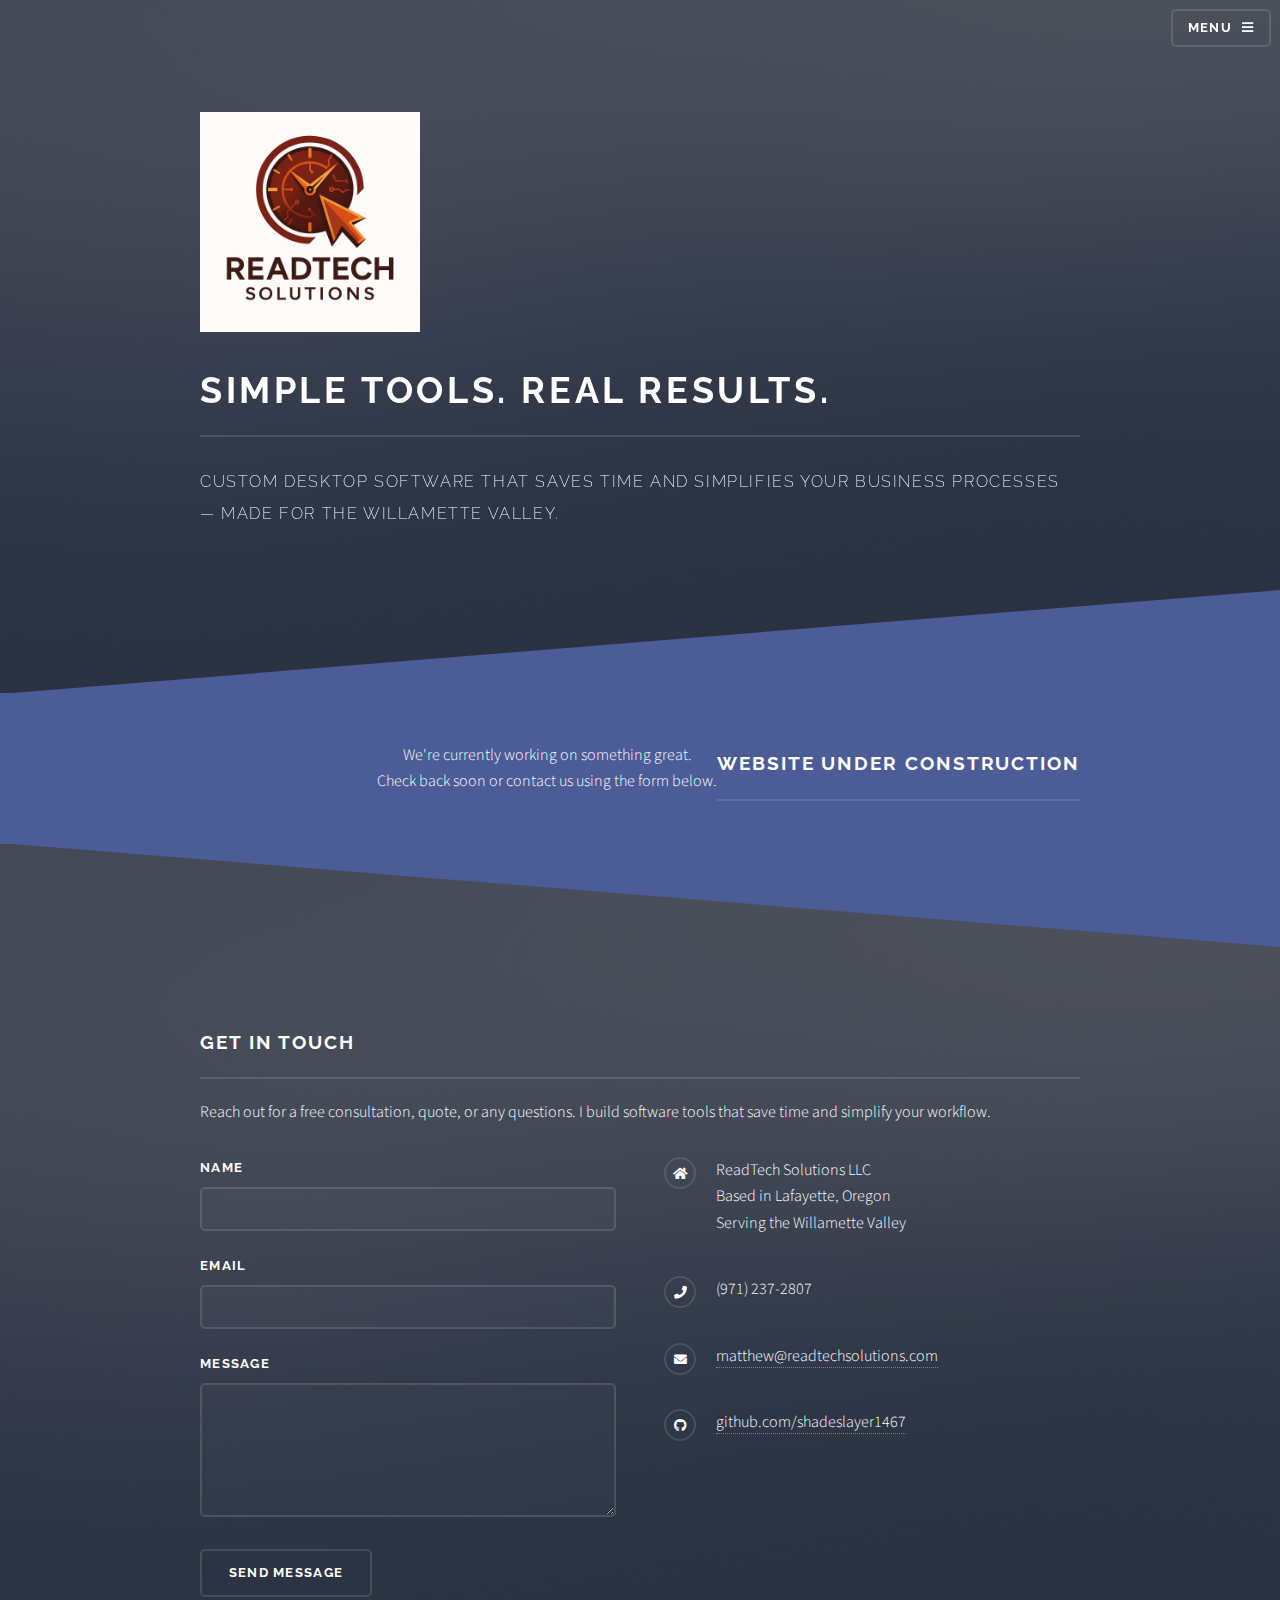
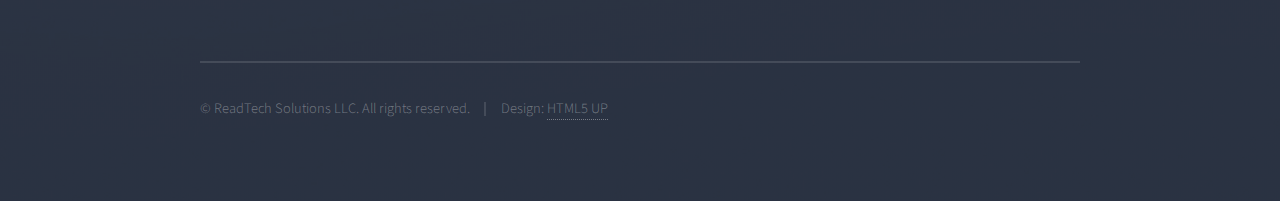
<file: index.html>
<!DOCTYPE HTML>
<!--
	Solid State by HTML5 UP
	html5up.net | @ajlkn
	Free for personal and commercial use under the CCA 3.0 license (html5up.net/license)
-->
<html>
	<head>
		<title>ReadTech Solutions</title>
		<meta charset="utf-8" />
		<meta name="viewport" content="width=device-width, initial-scale=1">
		<meta name="description" content="Custom desktop software for local businesses in the Willamette Valley. We build simple tools that save you time." />
		<link rel="stylesheet" href="assets/css/main.css" />
		<noscript><link rel="stylesheet" href="assets/css/noscript.css" /></noscript>
	</head>
	<body class="is-preload">

		<!-- Page Wrapper -->
			<div id="page-wrapper">

				<!-- Header -->
					<header id="header" class="alt">
						<h1><a href="index.html">ReadTech Solutions</a></h1>
						<nav>
							<a href="#menu">Menu</a>
						</nav>
					</header>

				<!-- Menu -->
					<nav id="menu">
						<div class="inner">
							<h2>Menu</h2>
							<ul class="links">
								<li><a href="index.html">Home</a></li>
								<li><a href="invoice.html">Invoice & Services</a></li>
<!--							<li><a href="generic.html">Generic</a></li>
								<li><a href="elements.html">Elements</a></li>-->
							</ul>
							<a href="#" class="close">Close</a>
						</div>
					</nav>

				<!-- Banner -->
					<section id="banner">
						<div class="inner">
							<div class="logo">
								<img src="images/logo.png" alt="ReadTech Solutions logo" style="max-width: 220px; width: 100%; height: auto;" />
							</div>
							<h2>Simple Tools. Real Results.</h2>
							<p>Custom desktop software that saves time and simplifies your business processes — made for the Willamette Valley.</p>
						</div>
					</section>

				<!-- Wrapper -->
				<section id="wrapper">
					<section class="wrapper spotlight style1">
						<div class="inner" style="text-align: center;">
							<h2 class="major">Website Under Construction</h2>
							<p>We're currently working on something great.<br />
							Check back soon or contact us using the form below.</p>
						</div>
					</section>
				</section>

				<!-- Footer -->
					<section id="footer">
						<div class="inner">
							<h2 class="major">Get in touch</h2>
							<p>Reach out for a free consultation, quote, or any questions. I build software tools that save time and simplify your workflow.</p>
							<form method="POST" action="https://formspree.io/f/xovwjoeg">
								<div class="fields">
								  <div class="field">
									<label for="name">Name</label>
									<input type="text" name="name" id="name" required />
								  </div>
								  <div class="field">
									<label for="email">Email</label>
									<input type="email" name="email" id="email" required />
								  </div>
								  <div class="field">
									<label for="message">Message</label>
									<textarea name="message" id="message" rows="4" required></textarea>
								  </div>
								</div>
								<ul class="actions">
								  <li><input type="submit" value="Send Message" /></li>
								</ul>
							  </form>
							  
							<ul class="contact">
								<li class="icon solid fa-home">
									ReadTech Solutions LLC<br />
									Based in Lafayette, Oregon<br />
									Serving the Willamette Valley
								  </li>
								  <li class="icon solid fa-phone">(971) 237-2807</li>
								  <li class="icon solid fa-envelope"><a href="mailto:matthew@readtechsolutions.com">matthew@readtechsolutions.com</a></li>
								  <li class="icon brands fa-github"><a href="https://github.com/shadeslayer1467">github.com/shadeslayer1467</a></li>
<!-- DONT HAVE YET				<li class="icon brands fa-twitter"><a href="#">twitter.com/untitled-tld</a></li>
								<li class="icon brands fa-facebook-f"><a href="#">facebook.com/untitled-tld</a></li>
								<li class="icon brands fa-instagram"><a href="#">instagram.com/untitled-tld</a></li> -->
							</ul>
							<ul class="copyright">
								<li>&copy; ReadTech Solutions LLC. All rights reserved.</li><li>Design: <a href="http://html5up.net">HTML5 UP</a></li>
							</ul>
						</div>
					</section>

			</div>

		<!-- Scripts -->
			<script src="assets/js/jquery.min.js"></script>
			<script src="assets/js/jquery.scrollex.min.js"></script>
			<script src="assets/js/browser.min.js"></script>
			<script src="assets/js/breakpoints.min.js"></script>
			<script src="assets/js/util.js"></script>
			<script src="assets/js/main.js"></script>

	</body>
</html>
</file>
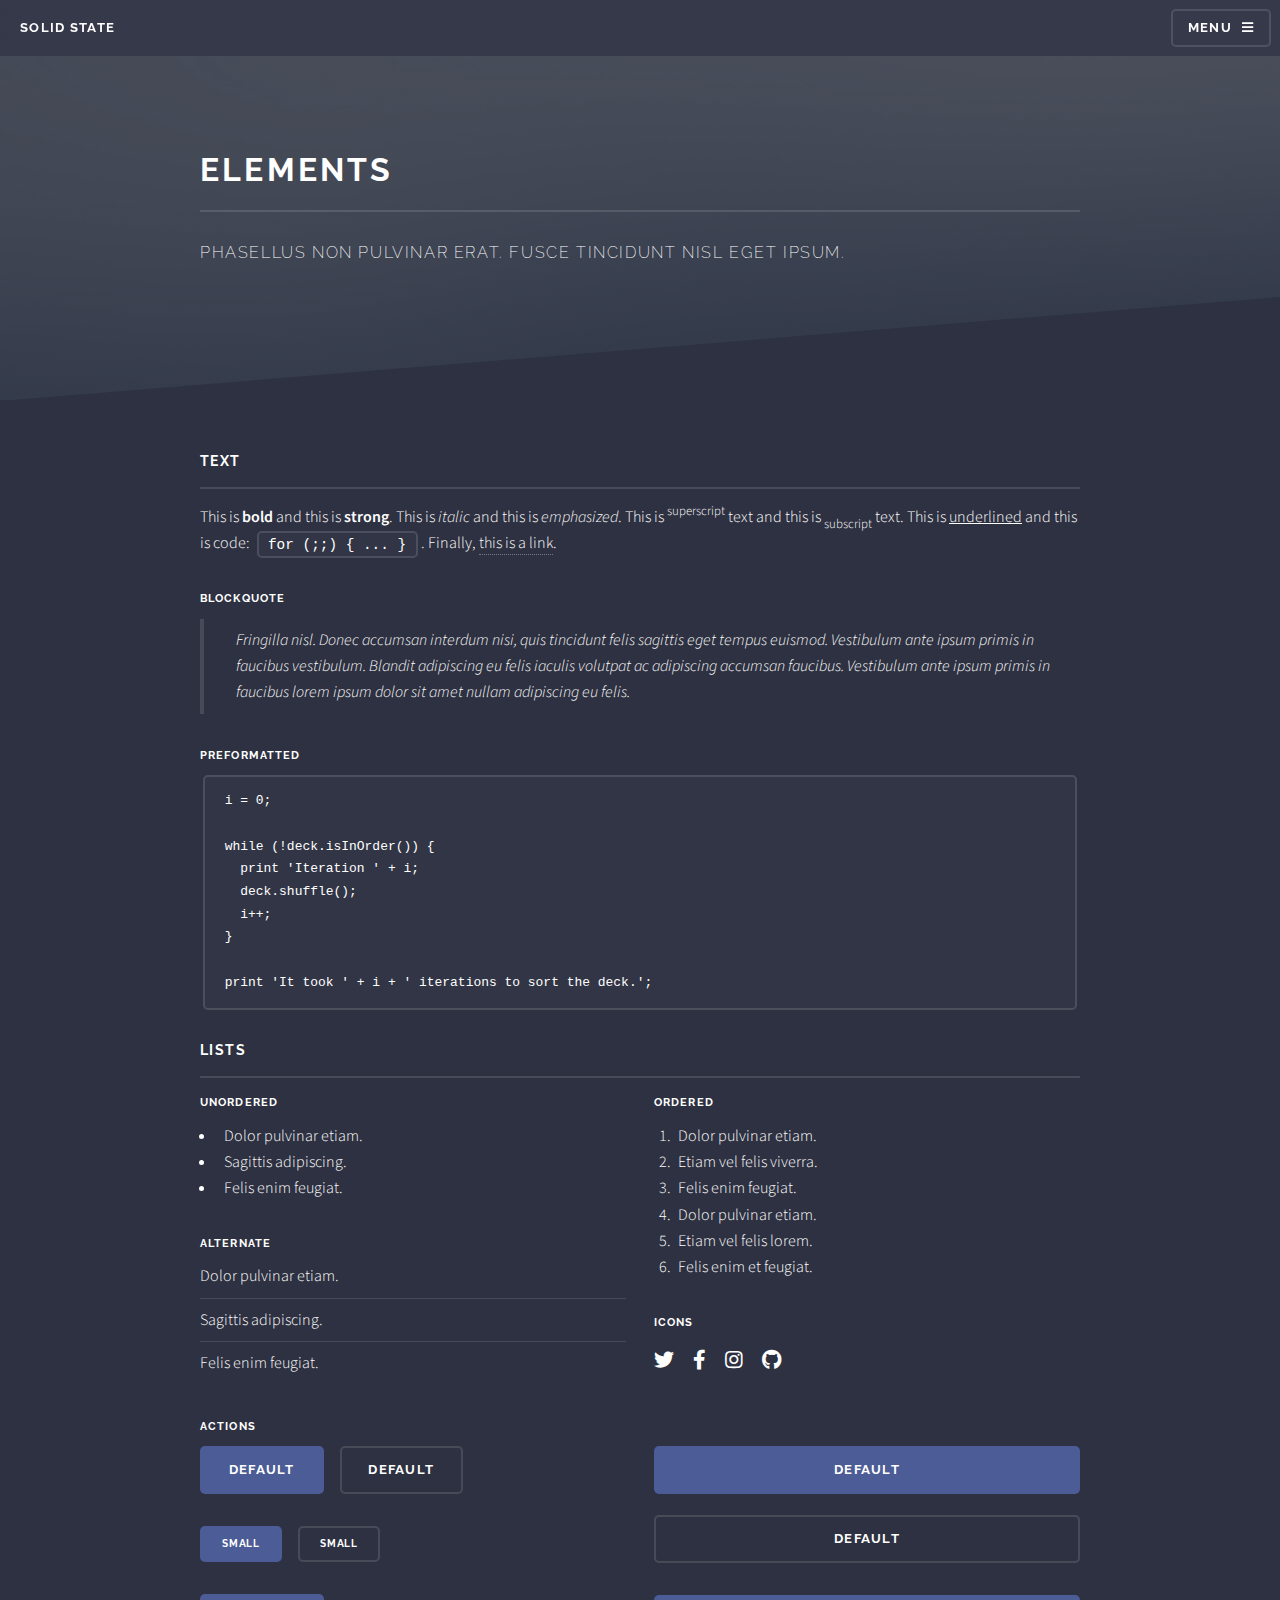
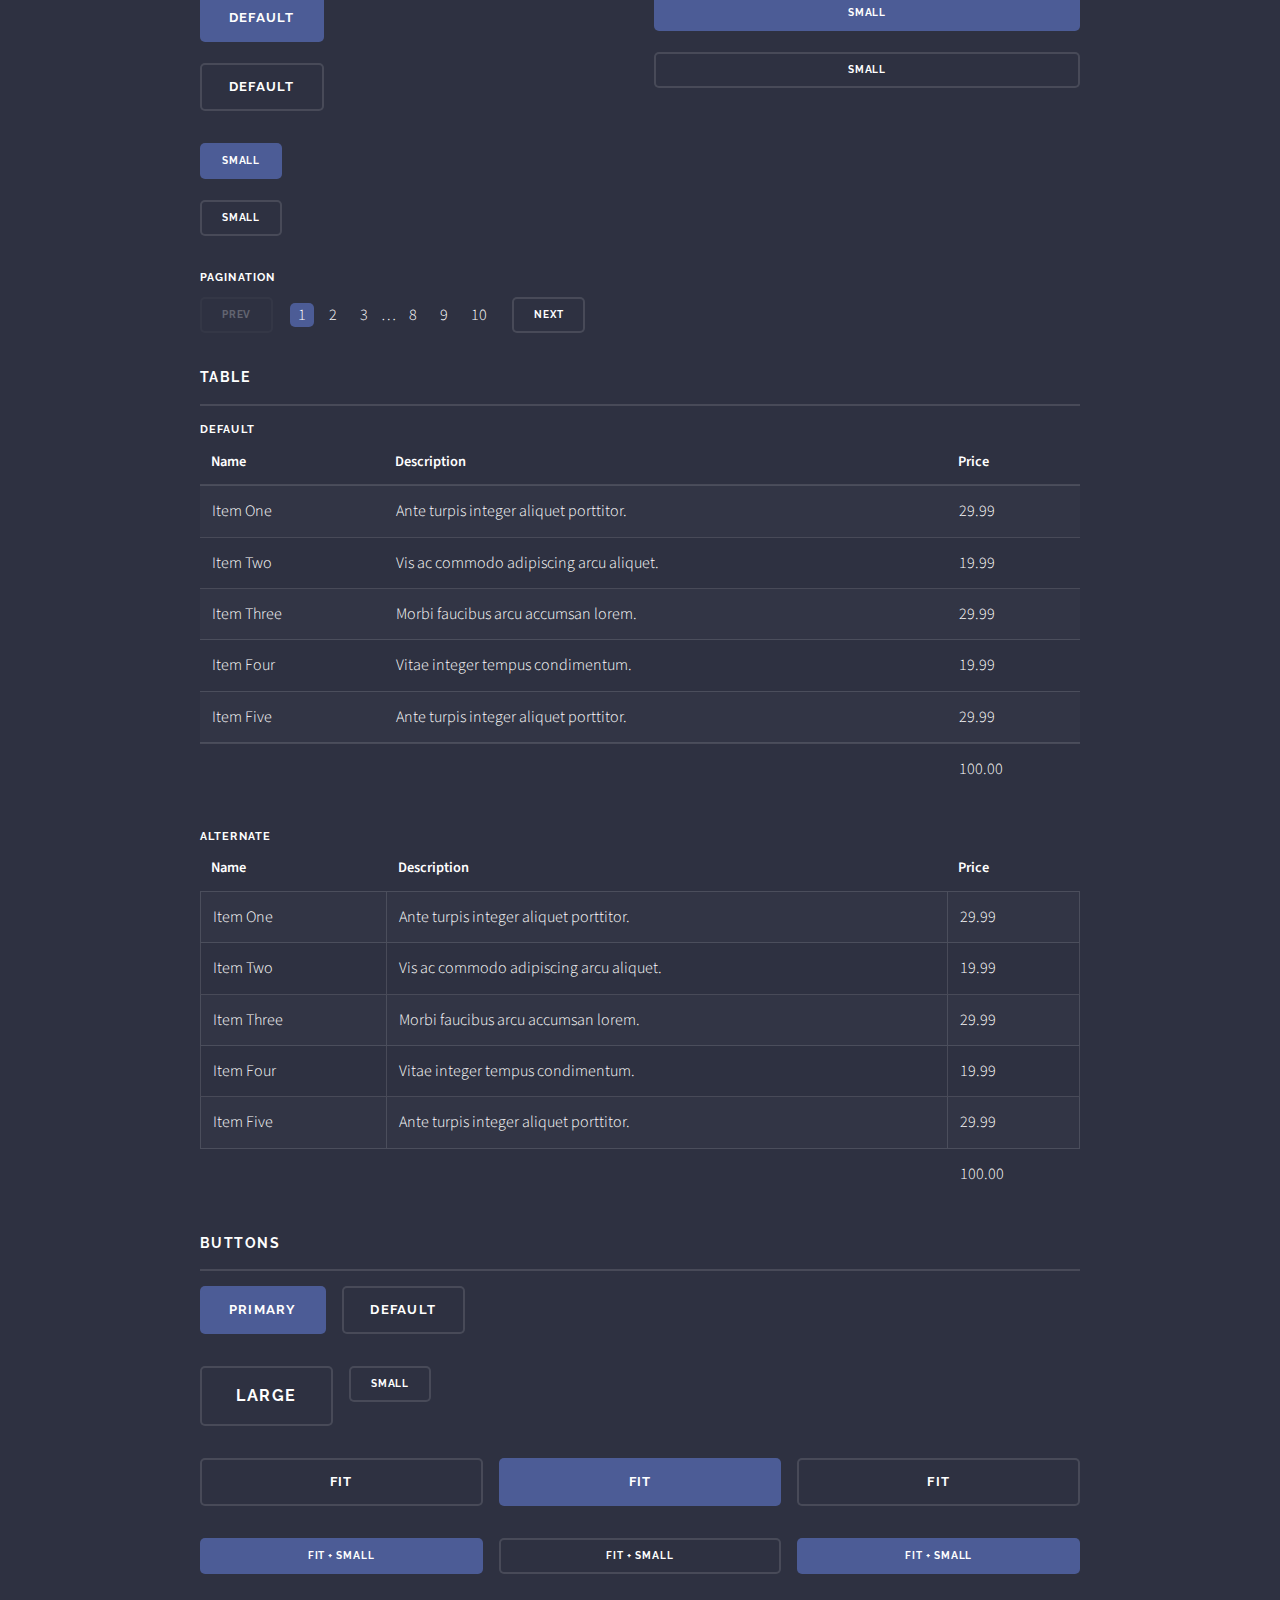
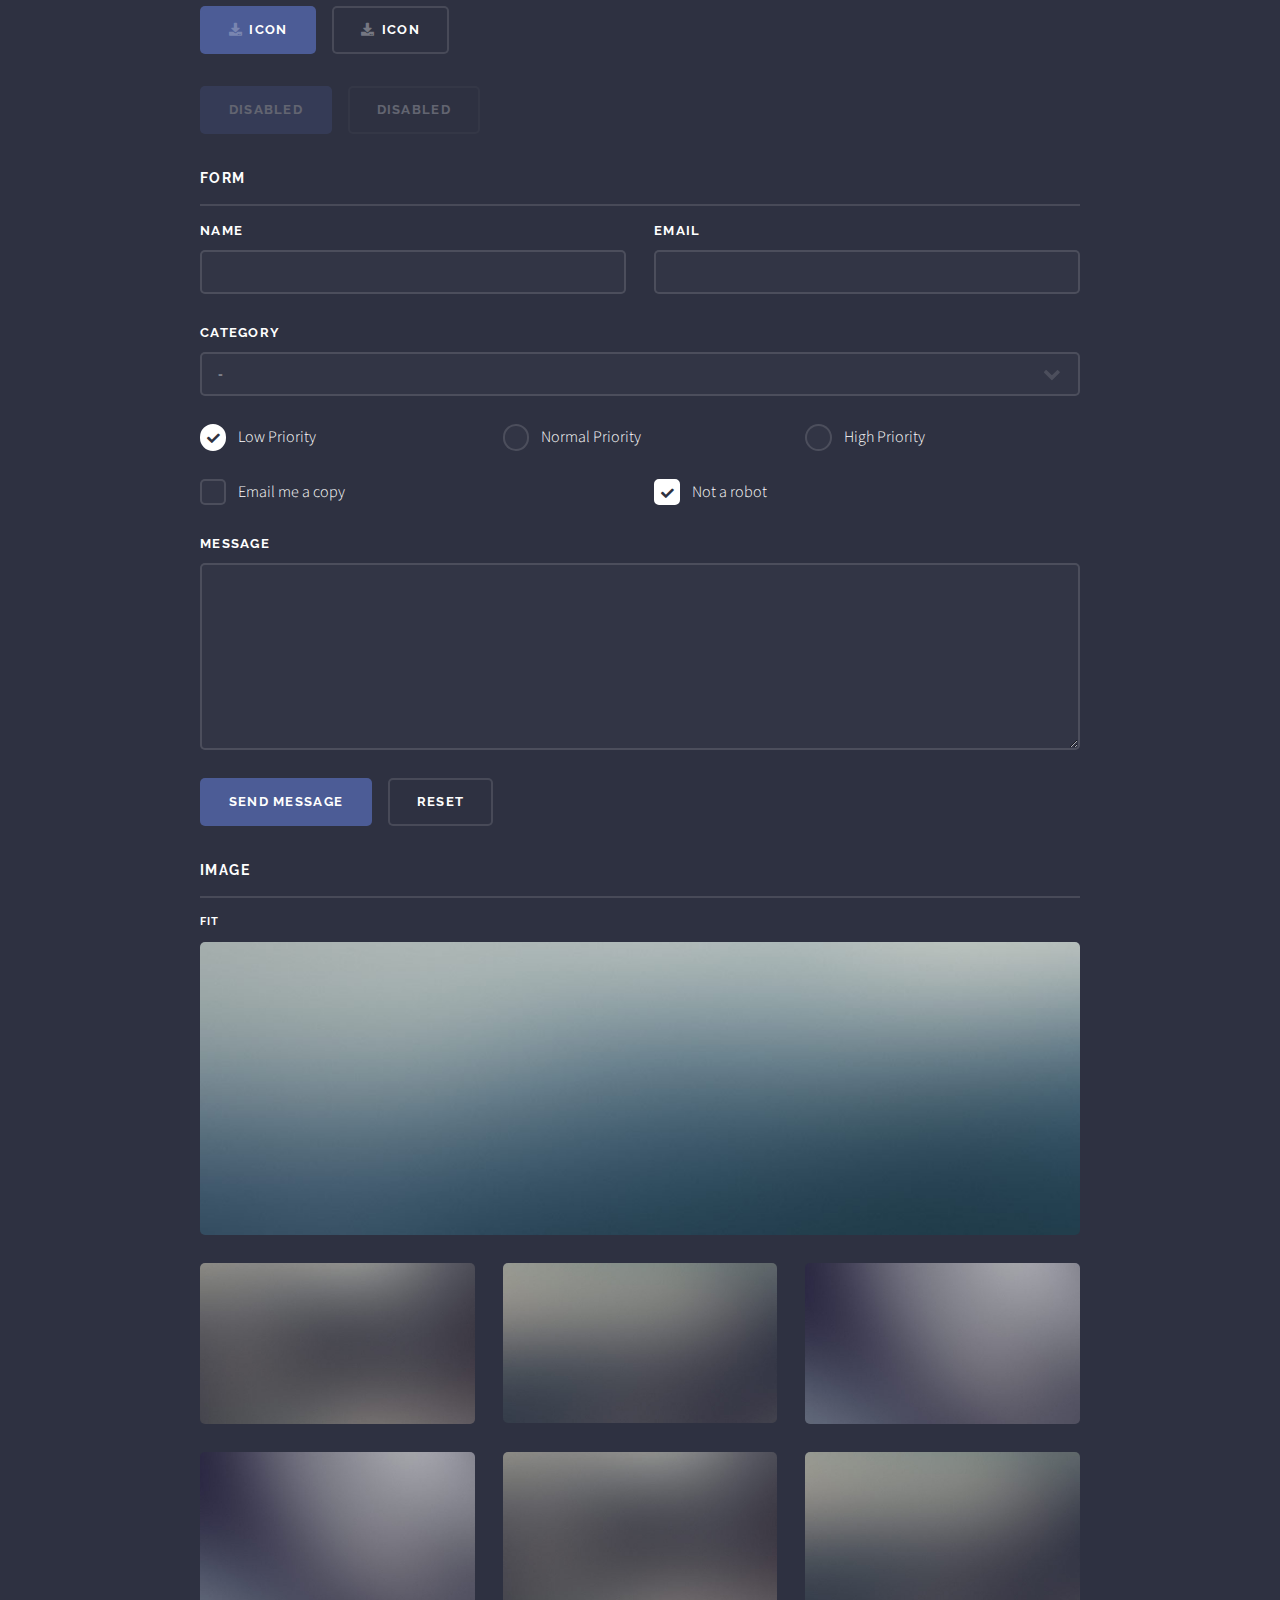
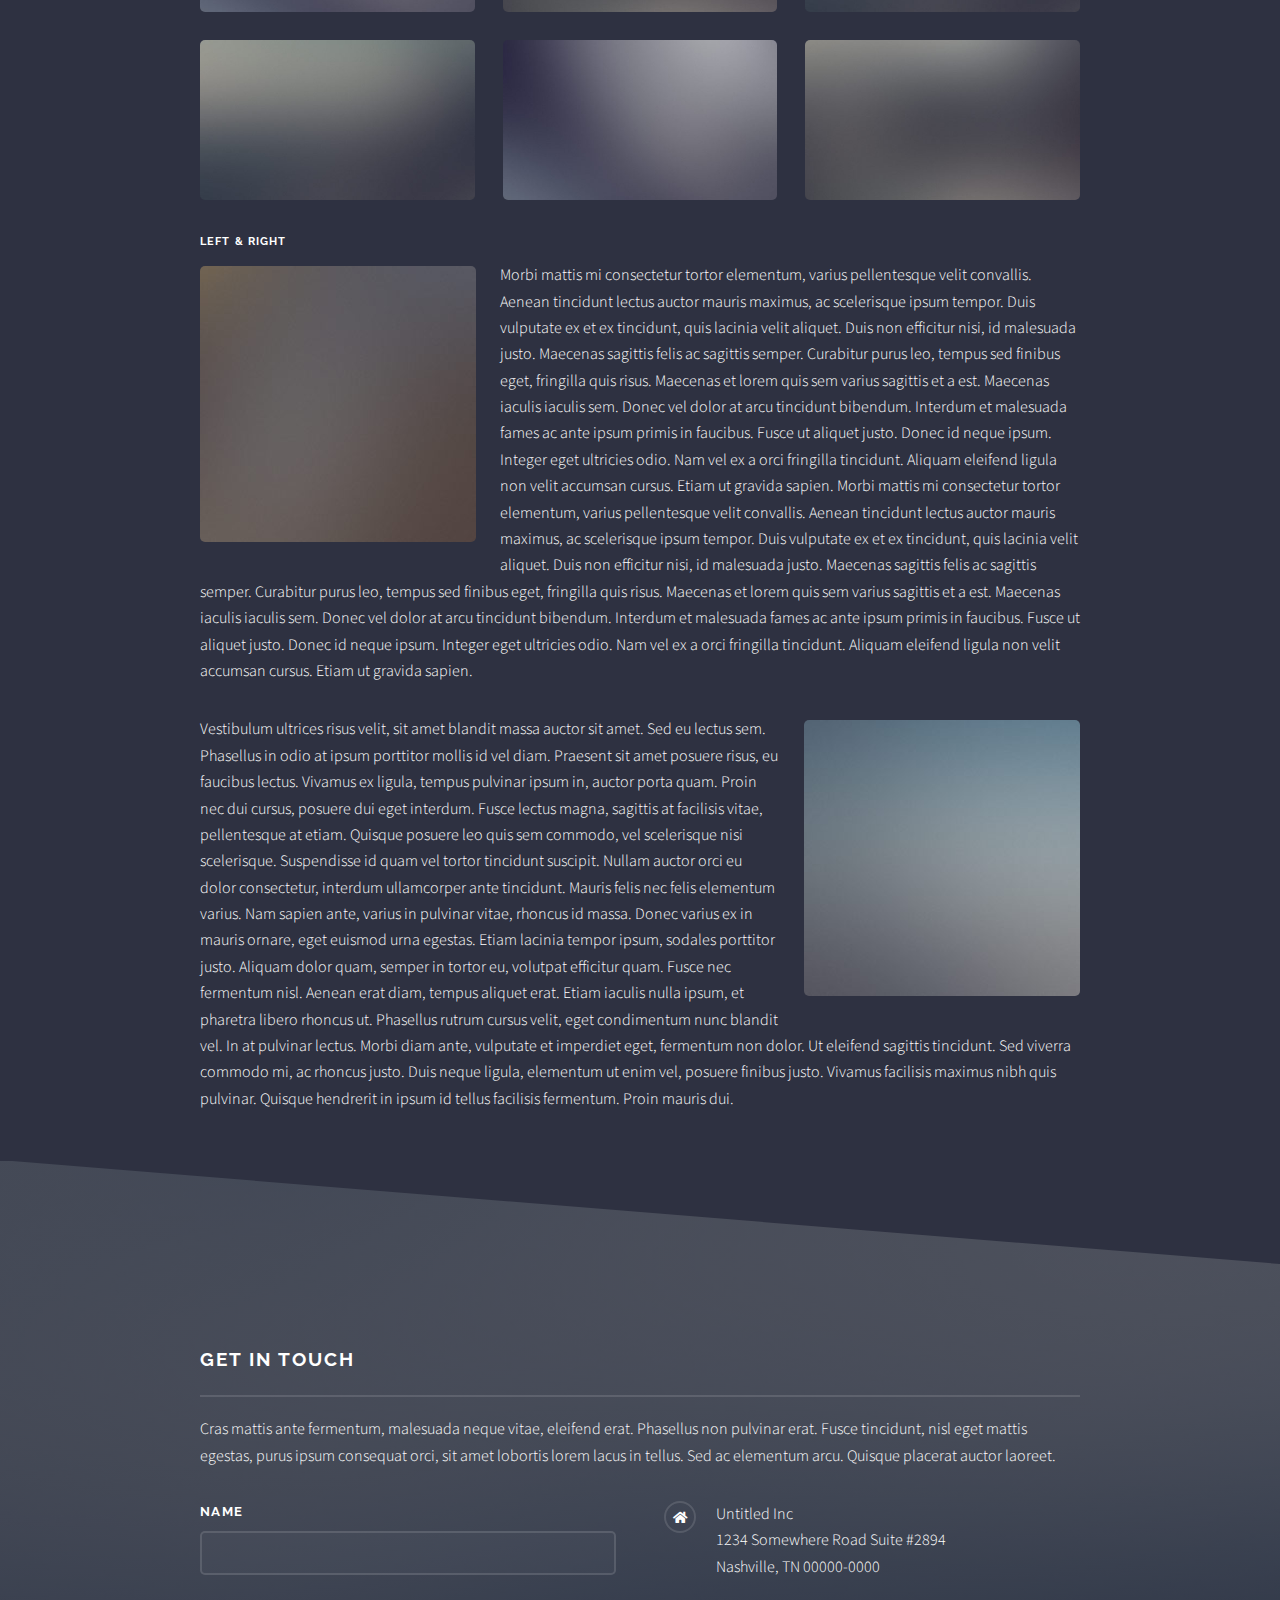
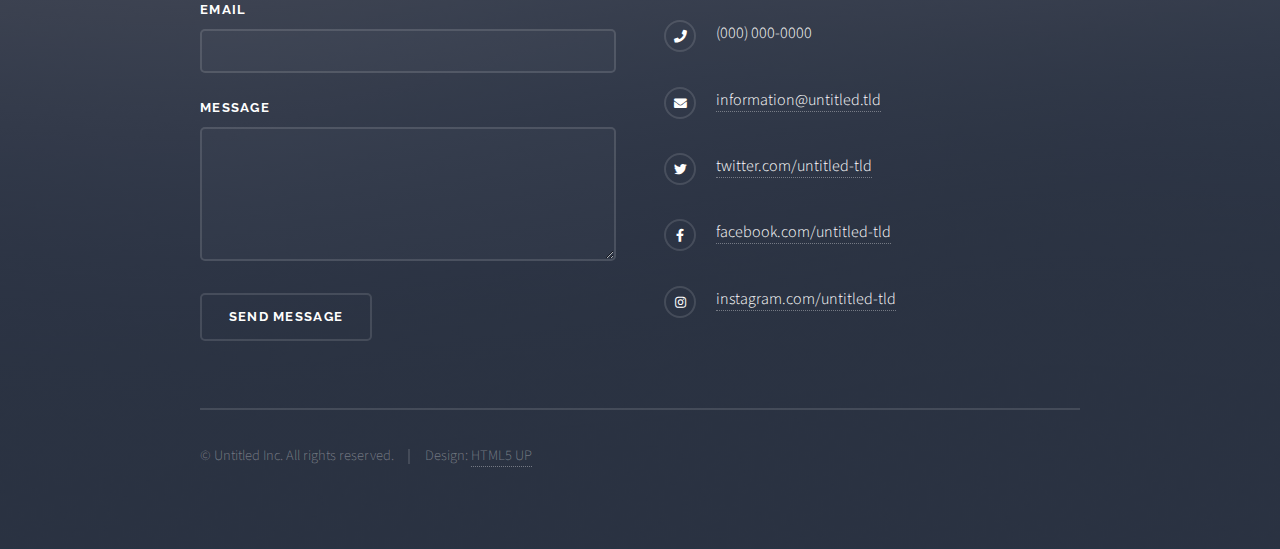
<file: elements.html>
<!DOCTYPE HTML>
<!--
	Solid State by HTML5 UP
	html5up.net | @ajlkn
	Free for personal and commercial use under the CCA 3.0 license (html5up.net/license)
-->
<html>
	<head>
		<title>Elements - Solid State by HTML5 UP</title>
		<meta charset="utf-8" />
		<meta name="viewport" content="width=device-width, initial-scale=1, user-scalable=no" />
		<link rel="stylesheet" href="assets/css/main.css" />
		<noscript><link rel="stylesheet" href="assets/css/noscript.css" /></noscript>
	</head>
	<body class="is-preload">

		<!-- Page Wrapper -->
			<div id="page-wrapper">

				<!-- Header -->
					<header id="header">
						<h1><a href="index.html">Solid State</a></h1>
						<nav>
							<a href="#menu">Menu</a>
						</nav>
					</header>

				<!-- Menu -->
					<nav id="menu">
						<div class="inner">
							<h2>Menu</h2>
							<ul class="links">
								<li><a href="index.html">Home</a></li>
								<li><a href="generic.html">Generic</a></li>
								<li><a href="elements.html">Elements</a></li>
							</ul>
							<a href="#" class="close">Close</a>
						</div>
					</nav>

				<!-- Wrapper -->
					<section id="wrapper">
						<header>
							<div class="inner">
								<h2>Elements</h2>
								<p>Phasellus non pulvinar erat. Fusce tincidunt nisl eget ipsum.</p>
							</div>
						</header>

						<!-- Content -->
							<div class="wrapper">
								<div class="inner">

									<section>
										<h3 class="major">Text</h3>
										<p>This is <b>bold</b> and this is <strong>strong</strong>. This is <i>italic</i> and this is <em>emphasized</em>.
										This is <sup>superscript</sup> text and this is <sub>subscript</sub> text.
										This is <u>underlined</u> and this is code: <code>for (;;) { ... }</code>. Finally, <a href="#">this is a link</a>.</p>
										<h4>Blockquote</h4>
										<blockquote>Fringilla nisl. Donec accumsan interdum nisi, quis tincidunt felis sagittis eget tempus euismod. Vestibulum ante ipsum primis in faucibus vestibulum. Blandit adipiscing eu felis iaculis volutpat ac adipiscing accumsan faucibus. Vestibulum ante ipsum primis in faucibus lorem ipsum dolor sit amet nullam adipiscing eu felis.</blockquote>
										<h4>Preformatted</h4>
										<pre><code>i = 0;

while (!deck.isInOrder()) {
  print 'Iteration ' + i;
  deck.shuffle();
  i++;
}

print 'It took ' + i + ' iterations to sort the deck.';</code></pre>
									</section>

									<section>
										<h3 class="major">Lists</h3>
										<div class="row">
											<div class="col-6 col-12-medium">
												<h4>Unordered</h4>
												<ul>
													<li>Dolor pulvinar etiam.</li>
													<li>Sagittis adipiscing.</li>
													<li>Felis enim feugiat.</li>
												</ul>
												<h4>Alternate</h4>
												<ul class="alt">
													<li>Dolor pulvinar etiam.</li>
													<li>Sagittis adipiscing.</li>
													<li>Felis enim feugiat.</li>
												</ul>
											</div>
											<div class="col-6 col-12-medium">
												<h4>Ordered</h4>
												<ol>
													<li>Dolor pulvinar etiam.</li>
													<li>Etiam vel felis viverra.</li>
													<li>Felis enim feugiat.</li>
													<li>Dolor pulvinar etiam.</li>
													<li>Etiam vel felis lorem.</li>
													<li>Felis enim et feugiat.</li>
												</ol>
												<h4>Icons</h4>
												<ul class="icons">
													<li><a href="#" class="icon brands fa-twitter"><span class="label">Twitter</span></a></li>
													<li><a href="#" class="icon brands fa-facebook-f"><span class="label">Facebook</span></a></li>
													<li><a href="#" class="icon brands fa-instagram"><span class="label">Instagram</span></a></li>
													<li><a href="#" class="icon brands fa-github"><span class="label">Github</span></a></li>
												</ul>
											</div>
										</div>
										<h4>Actions</h4>
										<div class="row">
											<div class="col-6 col-12-medium">
												<ul class="actions">
													<li><a href="#" class="button primary">Default</a></li>
													<li><a href="#" class="button">Default</a></li>
												</ul>
												<ul class="actions small">
													<li><a href="#" class="button primary small">Small</a></li>
													<li><a href="#" class="button small">Small</a></li>
												</ul>
												<ul class="actions stacked">
													<li><a href="#" class="button primary">Default</a></li>
													<li><a href="#" class="button">Default</a></li>
												</ul>
												<ul class="actions stacked small">
													<li><a href="#" class="button primary small">Small</a></li>
													<li><a href="#" class="button small">Small</a></li>
												</ul>
											</div>
											<div class="col-6 col-12-medium">
												<ul class="actions stacked">
													<li><a href="#" class="button primary fit">Default</a></li>
													<li><a href="#" class="button fit">Default</a></li>
												</ul>
												<ul class="actions stacked small">
													<li><a href="#" class="button primary small fit">Small</a></li>
													<li><a href="#" class="button small fit">Small</a></li>
												</ul>
											</div>
										</div>
										<h4>Pagination</h4>
										<ul class="pagination">
											<li><span class="button small disabled">Prev</span></li>
											<li><a href="#" class="page active">1</a></li>
											<li><a href="#" class="page">2</a></li>
											<li><a href="#" class="page">3</a></li>
											<li><span>&hellip;</span></li>
											<li><a href="#" class="page">8</a></li>
											<li><a href="#" class="page">9</a></li>
											<li><a href="#" class="page">10</a></li>
											<li><a href="#" class="button small">Next</a></li>
										</ul>
									</section>

									<section>
										<h3 class="major">Table</h3>
										<h4>Default</h4>
										<div class="table-wrapper">
											<table>
												<thead>
													<tr>
														<th>Name</th>
														<th>Description</th>
														<th>Price</th>
													</tr>
												</thead>
												<tbody>
													<tr>
														<td>Item One</td>
														<td>Ante turpis integer aliquet porttitor.</td>
														<td>29.99</td>
													</tr>
													<tr>
														<td>Item Two</td>
														<td>Vis ac commodo adipiscing arcu aliquet.</td>
														<td>19.99</td>
													</tr>
													<tr>
														<td>Item Three</td>
														<td> Morbi faucibus arcu accumsan lorem.</td>
														<td>29.99</td>
													</tr>
													<tr>
														<td>Item Four</td>
														<td>Vitae integer tempus condimentum.</td>
														<td>19.99</td>
													</tr>
													<tr>
														<td>Item Five</td>
														<td>Ante turpis integer aliquet porttitor.</td>
														<td>29.99</td>
													</tr>
												</tbody>
												<tfoot>
													<tr>
														<td colspan="2"></td>
														<td>100.00</td>
													</tr>
												</tfoot>
											</table>
										</div>

										<h4>Alternate</h4>
										<div class="table-wrapper">
											<table class="alt">
												<thead>
													<tr>
														<th>Name</th>
														<th>Description</th>
														<th>Price</th>
													</tr>
												</thead>
												<tbody>
													<tr>
														<td>Item One</td>
														<td>Ante turpis integer aliquet porttitor.</td>
														<td>29.99</td>
													</tr>
													<tr>
														<td>Item Two</td>
														<td>Vis ac commodo adipiscing arcu aliquet.</td>
														<td>19.99</td>
													</tr>
													<tr>
														<td>Item Three</td>
														<td> Morbi faucibus arcu accumsan lorem.</td>
														<td>29.99</td>
													</tr>
													<tr>
														<td>Item Four</td>
														<td>Vitae integer tempus condimentum.</td>
														<td>19.99</td>
													</tr>
													<tr>
														<td>Item Five</td>
														<td>Ante turpis integer aliquet porttitor.</td>
														<td>29.99</td>
													</tr>
												</tbody>
												<tfoot>
													<tr>
														<td colspan="2"></td>
														<td>100.00</td>
													</tr>
												</tfoot>
											</table>
										</div>
									</section>

									<section>
										<h3 class="major">Buttons</h3>
										<ul class="actions">
											<li><a href="#" class="button primary">Primary</a></li>
											<li><a href="#" class="button">Default</a></li>
										</ul>
										<ul class="actions">
											<li><a href="#" class="button large">Large</a></li>
											<li><a href="#" class="button small">Small</a></li>
										</ul>
										<ul class="actions fit">
											<li><a href="#" class="button fit">Fit</a></li>
											<li><a href="#" class="button primary fit">Fit</a></li>
											<li><a href="#" class="button fit">Fit</a></li>
										</ul>
										<ul class="actions fit small">
											<li><a href="#" class="button primary fit small">Fit + Small</a></li>
											<li><a href="#" class="button fit small">Fit + Small</a></li>
											<li><a href="#" class="button primary fit small">Fit + Small</a></li>
										</ul>
										<ul class="actions">
											<li><a href="#" class="button primary icon solid fa-download">Icon</a></li>
											<li><a href="#" class="button icon solid fa-download">Icon</a></li>
										</ul>
										<ul class="actions">
											<li><span class="button primary disabled">Disabled</span></li>
											<li><span class="button disabled">Disabled</span></li>
										</ul>
									</section>

									<section>
										<h3 class="major">Form</h3>
										<form method="post" action="#">
											<div class="row gtr-uniform">
												<div class="col-6 col-12-xsmall">
													<label for="demo-name">Name</label>
													<input type="text" name="demo-name" id="demo-name" value="" />
												</div>
												<div class="col-6 col-12-xsmall">
													<label for="demo-email">Email</label>
													<input type="email" name="demo-email" id="demo-email" value="" />
												</div>
												<div class="col-12">
													<label for="demo-category">Category</label>
													<select name="demo-category" id="demo-category">
														<option value="">-</option>
														<option value="1">Manufacturing</option>
														<option value="1">Shipping</option>
														<option value="1">Administration</option>
														<option value="1">Human Resources</option>
													</select>
												</div>
												<div class="col-4 col-12-small">
													<input type="radio" id="demo-priority-low" name="demo-priority" checked>
													<label for="demo-priority-low">Low Priority</label>
												</div>
												<div class="col-4 col-12-small">
													<input type="radio" id="demo-priority-normal" name="demo-priority">
													<label for="demo-priority-normal">Normal Priority</label>
												</div>
												<div class="col-4 col-12-small">
													<input type="radio" id="demo-priority-high" name="demo-priority">
													<label for="demo-priority-high">High Priority</label>
												</div>
												<div class="col-6 col-12-small">
													<input type="checkbox" id="demo-copy" name="demo-copy">
													<label for="demo-copy">Email me a copy</label>
												</div>
												<div class="col-6 col-12-small">
													<input type="checkbox" id="demo-human" name="demo-human" checked>
													<label for="demo-human">Not a robot</label>
												</div>
												<div class="col-12">
													<label for="demo-message">Message</label>
													<textarea name="demo-message" id="demo-message" rows="6"></textarea>
												</div>
												<div class="col-12">
													<ul class="actions">
														<li><input type="submit" value="Send Message" class="primary" /></li>
														<li><input type="reset" value="Reset" /></li>
													</ul>
												</div>
											</div>
										</form>
									</section>

									<section>
										<h3 class="major">Image</h3>
										<h4>Fit</h4>
										<div class="box alt">
											<div class="row gtr-uniform">
												<div class="col-12"><span class="image fit"><img src="images/pic08.jpg" alt="" /></span></div>
												<div class="col-4"><span class="image fit"><img src="images/pic05.jpg" alt="" /></span></div>
												<div class="col-4"><span class="image fit"><img src="images/pic06.jpg" alt="" /></span></div>
												<div class="col-4"><span class="image fit"><img src="images/pic07.jpg" alt="" /></span></div>
												<div class="col-4"><span class="image fit"><img src="images/pic07.jpg" alt="" /></span></div>
												<div class="col-4"><span class="image fit"><img src="images/pic05.jpg" alt="" /></span></div>
												<div class="col-4"><span class="image fit"><img src="images/pic06.jpg" alt="" /></span></div>
												<div class="col-4"><span class="image fit"><img src="images/pic06.jpg" alt="" /></span></div>
												<div class="col-4"><span class="image fit"><img src="images/pic07.jpg" alt="" /></span></div>
												<div class="col-4"><span class="image fit"><img src="images/pic05.jpg" alt="" /></span></div>
											</div>
										</div>
										<h4>Left &amp; Right</h4>
										<p><span class="image left"><img src="images/pic01.jpg" alt="" /></span>Morbi mattis mi consectetur tortor elementum, varius pellentesque velit convallis. Aenean tincidunt lectus auctor mauris maximus, ac scelerisque ipsum tempor. Duis vulputate ex et ex tincidunt, quis lacinia velit aliquet. Duis non efficitur nisi, id malesuada justo. Maecenas sagittis felis ac sagittis semper. Curabitur purus leo, tempus sed finibus eget, fringilla quis risus. Maecenas et lorem quis sem varius sagittis et a est. Maecenas iaculis iaculis sem. Donec vel dolor at arcu tincidunt bibendum. Interdum et malesuada fames ac ante ipsum primis in faucibus. Fusce ut aliquet justo. Donec id neque ipsum. Integer eget ultricies odio. Nam vel ex a orci fringilla tincidunt. Aliquam eleifend ligula non velit accumsan cursus. Etiam ut gravida sapien. Morbi mattis mi consectetur tortor elementum, varius pellentesque velit convallis. Aenean tincidunt lectus auctor mauris maximus, ac scelerisque ipsum tempor. Duis vulputate ex et ex tincidunt, quis lacinia velit aliquet. Duis non efficitur nisi, id malesuada justo. Maecenas sagittis felis ac sagittis semper. Curabitur purus leo, tempus sed finibus eget, fringilla quis risus. Maecenas et lorem quis sem varius sagittis et a est. Maecenas iaculis iaculis sem. Donec vel dolor at arcu tincidunt bibendum. Interdum et malesuada fames ac ante ipsum primis in faucibus. Fusce ut aliquet justo. Donec id neque ipsum. Integer eget ultricies odio. Nam vel ex a orci fringilla tincidunt. Aliquam eleifend ligula non velit accumsan cursus. Etiam ut gravida sapien.</p>
										<p><span class="image right"><img src="images/pic02.jpg" alt="" /></span>Vestibulum ultrices risus velit, sit amet blandit massa auctor sit amet. Sed eu lectus sem. Phasellus in odio at ipsum porttitor mollis id vel diam. Praesent sit amet posuere risus, eu faucibus lectus. Vivamus ex ligula, tempus pulvinar ipsum in, auctor porta quam. Proin nec dui cursus, posuere dui eget interdum. Fusce lectus magna, sagittis at facilisis vitae, pellentesque at etiam. Quisque posuere leo quis sem commodo, vel scelerisque nisi scelerisque. Suspendisse id quam vel tortor tincidunt suscipit. Nullam auctor orci eu dolor consectetur, interdum ullamcorper ante tincidunt. Mauris felis nec felis elementum varius. Nam sapien ante, varius in pulvinar vitae, rhoncus id massa. Donec varius ex in mauris ornare, eget euismod urna egestas. Etiam lacinia tempor ipsum, sodales porttitor justo. Aliquam dolor quam, semper in tortor eu, volutpat efficitur quam. Fusce nec fermentum nisl. Aenean erat diam, tempus aliquet erat. Etiam iaculis nulla ipsum, et pharetra libero rhoncus ut. Phasellus rutrum cursus velit, eget condimentum nunc blandit vel. In at pulvinar lectus. Morbi diam ante, vulputate et imperdiet eget, fermentum non dolor. Ut eleifend sagittis tincidunt. Sed viverra commodo mi, ac rhoncus justo. Duis neque ligula, elementum ut enim vel, posuere finibus justo. Vivamus facilisis maximus nibh quis pulvinar. Quisque hendrerit in ipsum id tellus facilisis fermentum. Proin mauris dui.</p>
									</section>

								</div>
							</div>

					</section>

				<!-- Footer -->
					<section id="footer">
						<div class="inner">
							<h2 class="major">Get in touch</h2>
							<p>Cras mattis ante fermentum, malesuada neque vitae, eleifend erat. Phasellus non pulvinar erat. Fusce tincidunt, nisl eget mattis egestas, purus ipsum consequat orci, sit amet lobortis lorem lacus in tellus. Sed ac elementum arcu. Quisque placerat auctor laoreet.</p>
							<form method="post" action="#">
								<div class="fields">
									<div class="field">
										<label for="name">Name</label>
										<input type="text" name="name" id="name" />
									</div>
									<div class="field">
										<label for="email">Email</label>
										<input type="email" name="email" id="email" />
									</div>
									<div class="field">
										<label for="message">Message</label>
										<textarea name="message" id="message" rows="4"></textarea>
									</div>
								</div>
								<ul class="actions">
									<li><input type="submit" value="Send Message" /></li>
								</ul>
							</form>
							<ul class="contact">
								<li class="icon solid fa-home">
									Untitled Inc<br />
									1234 Somewhere Road Suite #2894<br />
									Nashville, TN 00000-0000
								</li>
								<li class="icon solid fa-phone">(000) 000-0000</li>
								<li class="icon solid fa-envelope"><a href="#">information@untitled.tld</a></li>
								<li class="icon brands fa-twitter"><a href="#">twitter.com/untitled-tld</a></li>
								<li class="icon brands fa-facebook-f"><a href="#">facebook.com/untitled-tld</a></li>
								<li class="icon brands fa-instagram"><a href="#">instagram.com/untitled-tld</a></li>
							</ul>
							<ul class="copyright">
								<li>&copy; Untitled Inc. All rights reserved.</li><li>Design: <a href="http://html5up.net">HTML5 UP</a></li>
							</ul>
						</div>
					</section>

			</div>

		<!-- Scripts -->
			<script src="assets/js/jquery.min.js"></script>
			<script src="assets/js/jquery.scrollex.min.js"></script>
			<script src="assets/js/browser.min.js"></script>
			<script src="assets/js/breakpoints.min.js"></script>
			<script src="assets/js/util.js"></script>
			<script src="assets/js/main.js"></script>

	</body>
</html>
</file>
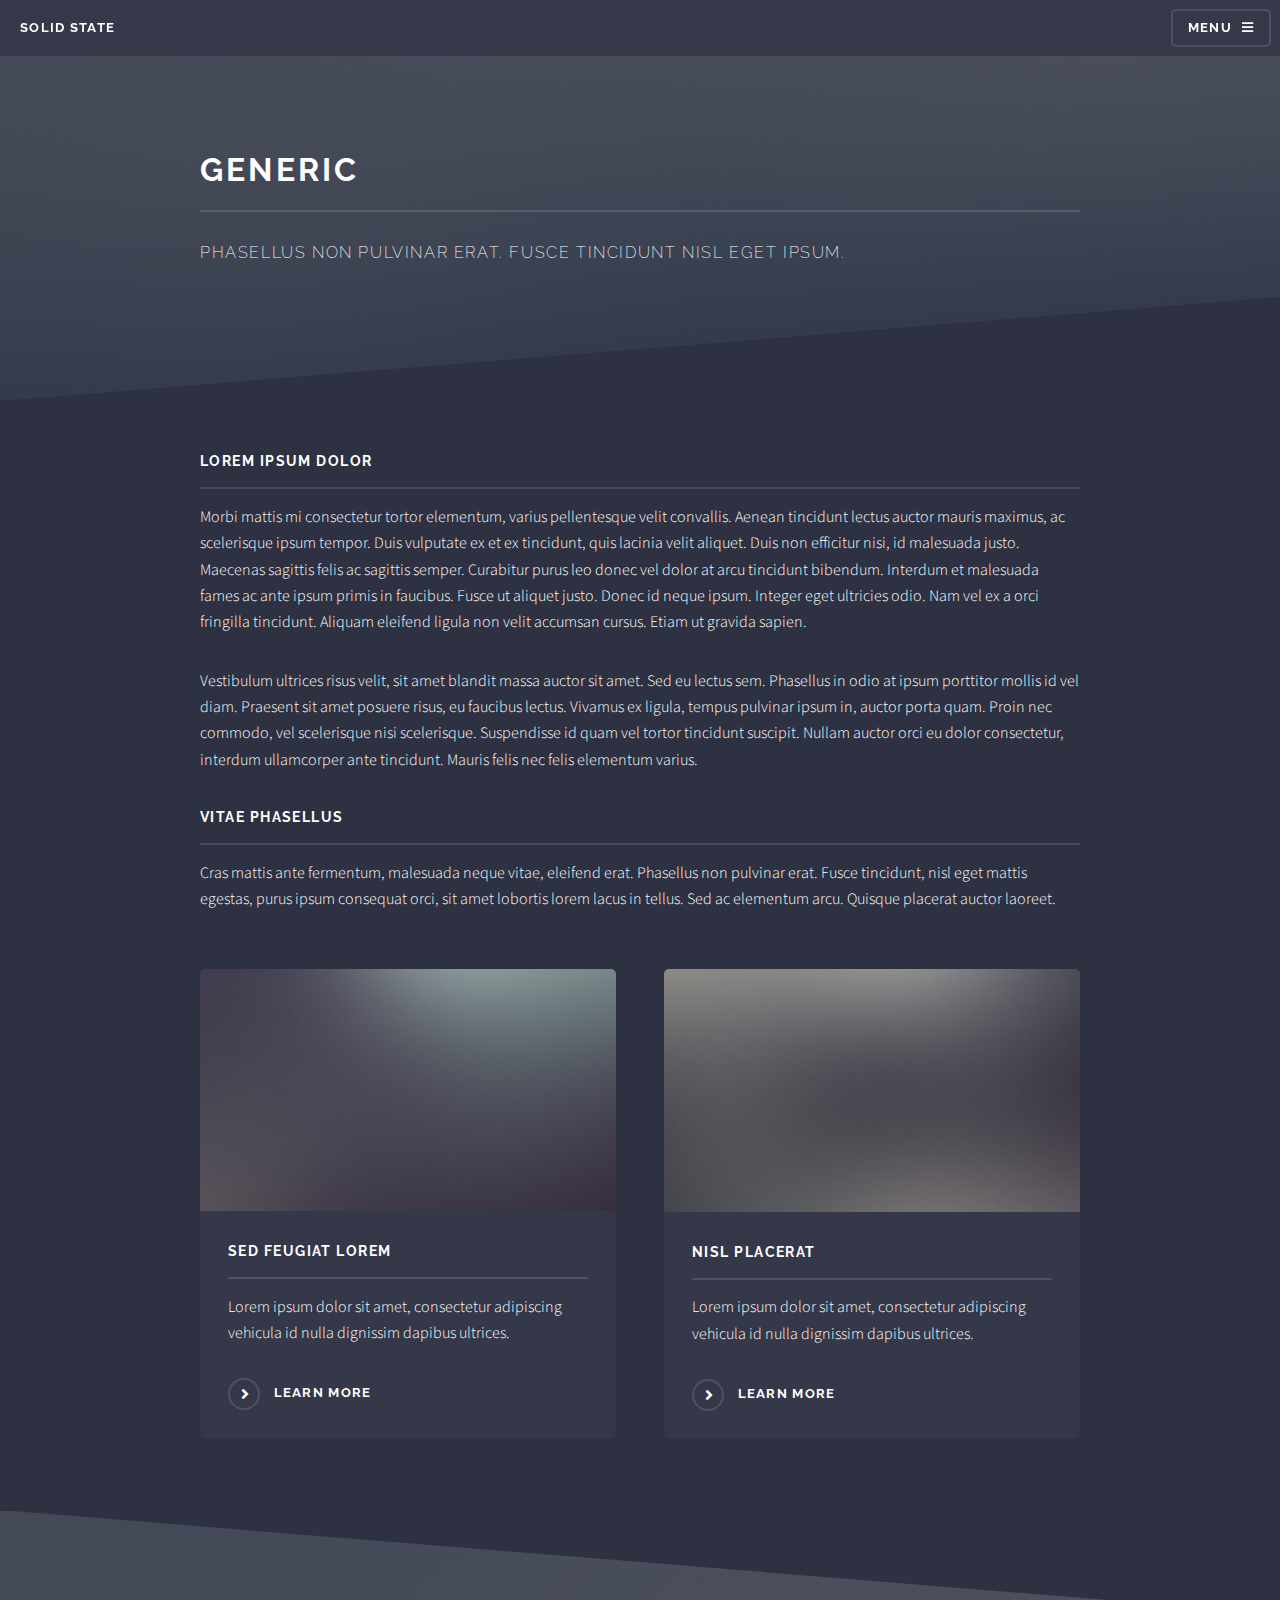
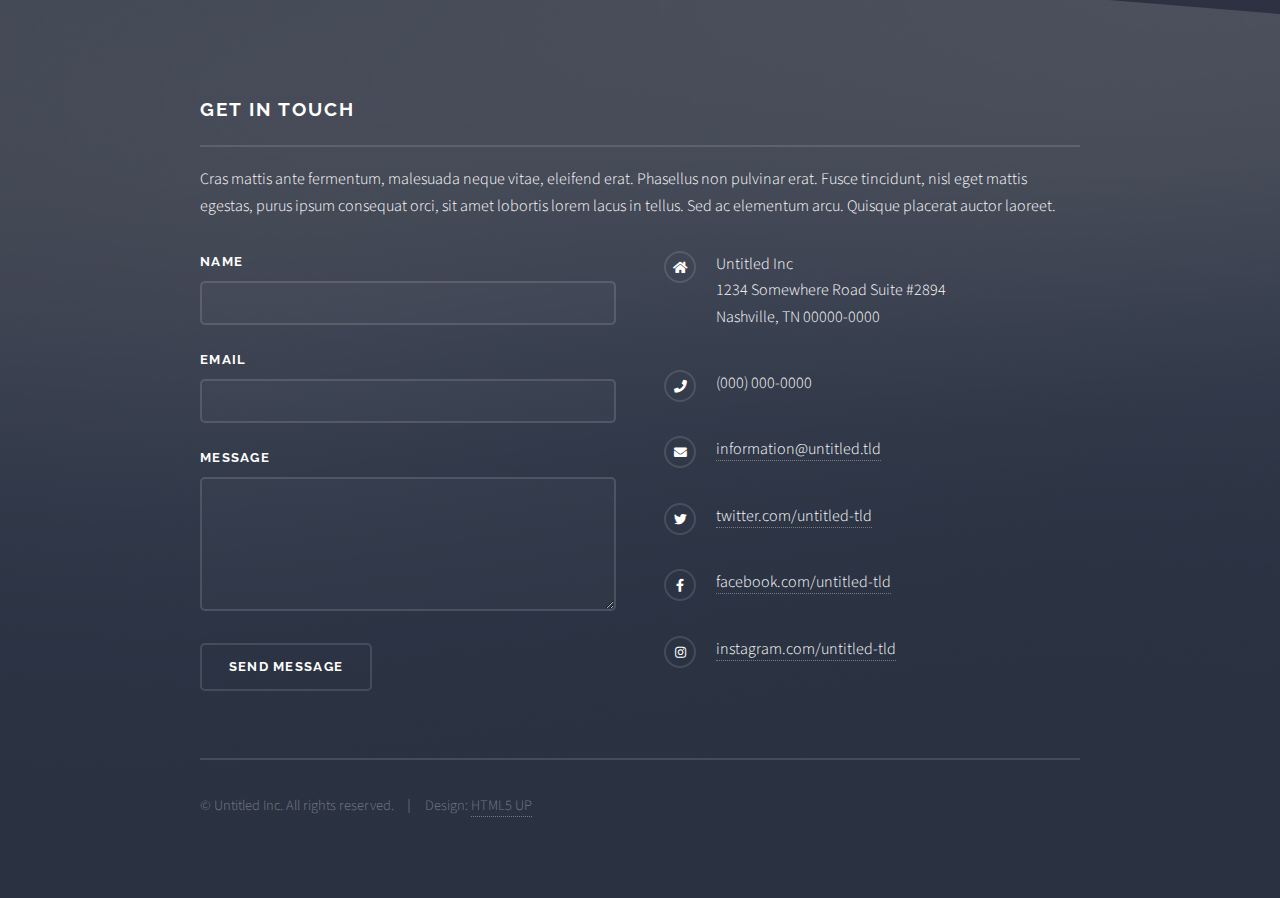
<file: generic.html>
<!DOCTYPE HTML>
<!--
	Solid State by HTML5 UP
	html5up.net | @ajlkn
	Free for personal and commercial use under the CCA 3.0 license (html5up.net/license)
-->
<html>
	<head>
		<title>Generic - Solid State by HTML5 UP</title>
		<meta charset="utf-8" />
		<meta name="viewport" content="width=device-width, initial-scale=1, user-scalable=no" />
		<link rel="stylesheet" href="assets/css/main.css" />
		<noscript><link rel="stylesheet" href="assets/css/noscript.css" /></noscript>
	</head>
	<body class="is-preload">

		<!-- Page Wrapper -->
			<div id="page-wrapper">

				<!-- Header -->
					<header id="header">
						<h1><a href="index.html">Solid State</a></h1>
						<nav>
							<a href="#menu">Menu</a>
						</nav>
					</header>

				<!-- Menu -->
					<nav id="menu">
						<div class="inner">
							<h2>Menu</h2>
							<ul class="links">
								<li><a href="index.html">Home</a></li>
								<li><a href="generic.html">Generic</a></li>
								<li><a href="elements.html">Elements</a></li>
							</ul>
							<a href="#" class="close">Close</a>
						</div>
					</nav>

				<!-- Wrapper -->
					<section id="wrapper">
						<header>
							<div class="inner">
								<h2>Generic</h2>
								<p>Phasellus non pulvinar erat. Fusce tincidunt nisl eget ipsum.</p>
							</div>
						</header>

						<!-- Content -->
							<div class="wrapper">
								<div class="inner">

									<h3 class="major">Lorem ipsum dolor</h3>
									<p>Morbi mattis mi consectetur tortor elementum, varius pellentesque velit convallis. Aenean tincidunt lectus auctor mauris maximus, ac scelerisque ipsum tempor. Duis vulputate ex et ex tincidunt, quis lacinia velit aliquet. Duis non efficitur nisi, id malesuada justo. Maecenas sagittis felis ac sagittis semper. Curabitur purus leo donec vel dolor at arcu tincidunt bibendum. Interdum et malesuada fames ac ante ipsum primis in faucibus. Fusce ut aliquet justo. Donec id neque ipsum. Integer eget ultricies odio. Nam vel ex a orci fringilla tincidunt. Aliquam eleifend ligula non velit accumsan cursus. Etiam ut gravida sapien.</p>

									<p>Vestibulum ultrices risus velit, sit amet blandit massa auctor sit amet. Sed eu lectus sem. Phasellus in odio at ipsum porttitor mollis id vel diam. Praesent sit amet posuere risus, eu faucibus lectus. Vivamus ex ligula, tempus pulvinar ipsum in, auctor porta quam. Proin nec commodo, vel scelerisque nisi scelerisque. Suspendisse id quam vel tortor tincidunt suscipit. Nullam auctor orci eu dolor consectetur, interdum ullamcorper ante tincidunt. Mauris felis nec felis elementum varius.</p>

									<h3 class="major">Vitae phasellus</h3>
									<p>Cras mattis ante fermentum, malesuada neque vitae, eleifend erat. Phasellus non pulvinar erat. Fusce tincidunt, nisl eget mattis egestas, purus ipsum consequat orci, sit amet lobortis lorem lacus in tellus. Sed ac elementum arcu. Quisque placerat auctor laoreet.</p>

									<section class="features">
										<article>
											<a href="#" class="image"><img src="images/pic04.jpg" alt="" /></a>
											<h3 class="major">Sed feugiat lorem</h3>
											<p>Lorem ipsum dolor sit amet, consectetur adipiscing vehicula id nulla dignissim dapibus ultrices.</p>
											<a href="#" class="special">Learn more</a>
										</article>
										<article>
											<a href="#" class="image"><img src="images/pic05.jpg" alt="" /></a>
											<h3 class="major">Nisl placerat</h3>
											<p>Lorem ipsum dolor sit amet, consectetur adipiscing vehicula id nulla dignissim dapibus ultrices.</p>
											<a href="#" class="special">Learn more</a>
										</article>
									</section>

								</div>
							</div>

					</section>

				<!-- Footer -->
					<section id="footer">
						<div class="inner">
							<h2 class="major">Get in touch</h2>
							<p>Cras mattis ante fermentum, malesuada neque vitae, eleifend erat. Phasellus non pulvinar erat. Fusce tincidunt, nisl eget mattis egestas, purus ipsum consequat orci, sit amet lobortis lorem lacus in tellus. Sed ac elementum arcu. Quisque placerat auctor laoreet.</p>
							<form method="post" action="#">
								<div class="fields">
									<div class="field">
										<label for="name">Name</label>
										<input type="text" name="name" id="name" />
									</div>
									<div class="field">
										<label for="email">Email</label>
										<input type="email" name="email" id="email" />
									</div>
									<div class="field">
										<label for="message">Message</label>
										<textarea name="message" id="message" rows="4"></textarea>
									</div>
								</div>
								<ul class="actions">
									<li><input type="submit" value="Send Message" /></li>
								</ul>
							</form>
							<ul class="contact">
								<li class="icon solid fa-home">
									Untitled Inc<br />
									1234 Somewhere Road Suite #2894<br />
									Nashville, TN 00000-0000
								</li>
								<li class="icon solid fa-phone">(000) 000-0000</li>
								<li class="icon solid fa-envelope"><a href="#">information@untitled.tld</a></li>
								<li class="icon brands fa-twitter"><a href="#">twitter.com/untitled-tld</a></li>
								<li class="icon brands fa-facebook-f"><a href="#">facebook.com/untitled-tld</a></li>
								<li class="icon brands fa-instagram"><a href="#">instagram.com/untitled-tld</a></li>
							</ul>
							<ul class="copyright">
								<li>&copy; Untitled Inc. All rights reserved.</li><li>Design: <a href="http://html5up.net">HTML5 UP</a></li>
							</ul>
						</div>
					</section>

			</div>

		<!-- Scripts -->
			<script src="assets/js/jquery.min.js"></script>
			<script src="assets/js/jquery.scrollex.min.js"></script>
			<script src="assets/js/browser.min.js"></script>
			<script src="assets/js/breakpoints.min.js"></script>
			<script src="assets/js/util.js"></script>
			<script src="assets/js/main.js"></script>

	</body>
</html>
</file>
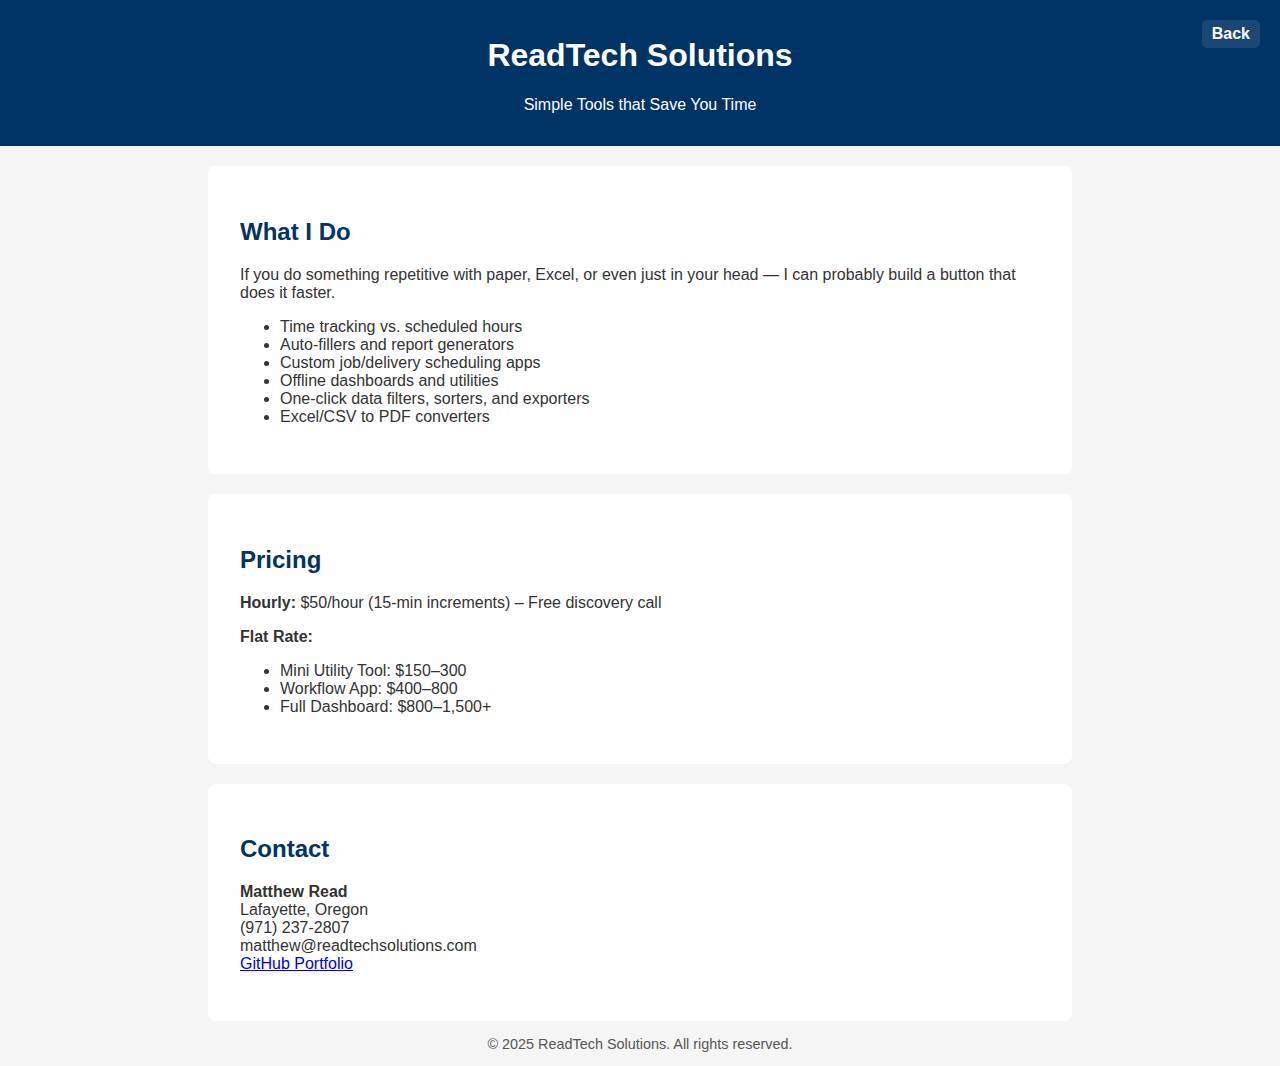
<file: invoice.html>
<!DOCTYPE html>
<html lang="en">
<head>
    <meta charset="UTF-8">
    <meta name="viewport" content="width=device-width, initial-scale=1.0">
    <title>ReadTech Solutions</title>
    <style>
        body { font-family: Arial, sans-serif; margin: 0; padding: 0; background: #f5f5f5; color: #333; }
        header { background: #003366; color: white; padding: 1em 2em; text-align: center; }
        section { padding: 2em; max-width: 800px; margin: auto; background: white; margin-top: 20px; border-radius: 8px; }
        h1 { color: #ffffff; }
        h2 { color: #003366; }
        ul { margin-top: 0; }
        footer { text-align: center; font-size: 0.9em; padding: 1em; color: #555; }
    </style>
</head>
<body>

    <header style="position: relative;">
        <h1>ReadTech Solutions</h1>
        <p>Simple Tools that Save You Time</p>
        <a href="index.html" style="
            position: absolute;
            right: 20px;
            top: 20px;
            color: white;
            background: rgba(255, 255, 255, 0.1);
            padding: 5px 10px;
            border-radius: 5px;
            text-decoration: none;
            font-weight: bold;
        ">Back</a>
    </header>
    

<section>
    <h2>What I Do</h2>
    <p>If you do something repetitive with paper, Excel, or even just in your head — I can probably build a button that does it faster.</p>
    <ul>
        <li>Time tracking vs. scheduled hours</li>
        <li>Auto-fillers and report generators</li>
        <li>Custom job/delivery scheduling apps</li>
        <li>Offline dashboards and utilities</li>
        <li>One-click data filters, sorters, and exporters</li>
        <li>Excel/CSV to PDF converters</li>
    </ul>
</section>

<section>
    <h2>Pricing</h2>
    <p><strong>Hourly:</strong> $50/hour (15-min increments) – Free discovery call</p>
    <p><strong>Flat Rate:</strong></p>
    <ul>
        <li>Mini Utility Tool: $150–300</li>
        <li>Workflow App: $400–800</li>
        <li>Full Dashboard: $800–1,500+</li>
    </ul>
</section>

<section>
    <h2>Contact</h2>
    <p><strong>Matthew Read</strong><br>
    Lafayette, Oregon<br>
    (971) 237-2807<br>
    matthew@readtechsolutions.com<br>
    <a href="https://github.com/shadeslayer1467">GitHub Portfolio</a></p>
</section>

<footer>
    &copy; 2025 ReadTech Solutions. All rights reserved.
</footer>

</body>
</html>
</file>
<file: assets/css/noscript.css>
/*
	Solid State by HTML5 UP
	html5up.net | @ajlkn
	Free for personal and commercial use under the CCA 3.0 license (html5up.net/license)
*/

/* Banner */

	body.is-preload #banner .logo {
		-moz-transform: none;
		-webkit-transform: none;
		-ms-transform: none;
		transform: none;
		opacity: 1;
	}

	body.is-preload #banner h2 {
		opacity: 1;
		-moz-transform: none;
		-webkit-transform: none;
		-ms-transform: none;
		transform: none;
		-moz-filter: none;
		-webkit-filter: none;
		-ms-filter: none;
		filter: none;
	}

	body.is-preload #banner p {
		opacity: 01;
		-moz-transform: none;
		-webkit-transform: none;
		-ms-transform: none;
		transform: none;
		-moz-filter: none;
		-webkit-filter: none;
		-ms-filter: none;
		filter: none;
	}
</file>
<file: assets/css/main.css>
@import url(fontawesome-all.min.css);
@import url("https://fonts.googleapis.com/css?family=Raleway:200,700|Source+Sans+Pro:300,600,300italic,600italic");

/*
	Solid State by HTML5 UP
	html5up.net | @ajlkn
	Free for personal and commercial use under the CCA 3.0 license (html5up.net/license)
*/

html, body, div, span, applet, object,
iframe, h1, h2, h3, h4, h5, h6, p, blockquote,
pre, a, abbr, acronym, address, big, cite,
code, del, dfn, em, img, ins, kbd, q, s, samp,
small, strike, strong, sub, sup, tt, var, b,
u, i, center, dl, dt, dd, ol, ul, li, fieldset,
form, label, legend, table, caption, tbody,
tfoot, thead, tr, th, td, article, aside,
canvas, details, embed, figure, figcaption,
footer, header, hgroup, menu, nav, output, ruby,
section, summary, time, mark, audio, video {
	margin: 0;
	padding: 0;
	border: 0;
	font-size: 100%;
	font: inherit;
	vertical-align: baseline;}

article, aside, details, figcaption, figure,
footer, header, hgroup, menu, nav, section {
	display: block;}

body {
	line-height: 1;
}

ol, ul {
	list-style: none;
}

blockquote, q {
	quotes: none;
}

	blockquote:before, blockquote:after, q:before, q:after {
		content: '';
		content: none;
	}

table {
	border-collapse: collapse;
	border-spacing: 0;
}

body {
	-webkit-text-size-adjust: none;
}

mark {
	background-color: transparent;
	color: inherit;
}

input::-moz-focus-inner {
	border: 0;
	padding: 0;
}

input, select, textarea {
	-moz-appearance: none;
	-webkit-appearance: none;
	-ms-appearance: none;
	appearance: none;
}

/* Basic */

	@-ms-viewport {
		width: device-width;
	}

	body {
		-ms-overflow-style: scrollbar;
	}

	@media screen and (max-width: 480px) {

		html, body {
			min-width: 320px;
		}

	}

	html {
		box-sizing: border-box;
	}

	*, *:before, *:after {
		box-sizing: inherit;
	}

	body {
		background-color: #2e3141;
		background-image: linear-gradient(to top, rgba(46, 49, 65, 0.8), rgba(46, 49, 65, 0.8)), url("../../images/bg.jpg");
		background-size: auto,
 cover;
		background-attachment: fixed,
 fixed;
		background-position: center,
 center;
	}

		body.is-preload *, body.is-preload *:before, body.is-preload *:after {
			-moz-animation: none !important;
			-webkit-animation: none !important;
			-ms-animation: none !important;
			animation: none !important;
			-moz-transition: none !important;
			-webkit-transition: none !important;
			-ms-transition: none !important;
			transition: none !important;
		}

/* Type */

	body, input, select, textarea {
		color: #ffffff;
		font-family: "Source Sans Pro", Helvetica, sans-serif;
		font-size: 16.5pt;
		font-weight: 300;
		line-height: 1.65;
	}

		@media screen and (max-width: 1680px) {

			body, input, select, textarea {
				font-size: 13pt;
			}

		}

		@media screen and (max-width: 1280px) {

			body, input, select, textarea {
				font-size: 12pt;
			}

		}

		@media screen and (max-width: 980px) {

			body, input, select, textarea {
				font-size: 12pt;
			}

		}

		@media screen and (max-width: 736px) {

			body, input, select, textarea {
				font-size: 12pt;
			}

		}

		@media screen and (max-width: 480px) {

			body, input, select, textarea {
				font-size: 12pt;
			}

		}

	a {
		-moz-transition: color 0.2s ease-in-out, border-bottom-color 0.2s ease-in-out;
		-webkit-transition: color 0.2s ease-in-out, border-bottom-color 0.2s ease-in-out;
		-ms-transition: color 0.2s ease-in-out, border-bottom-color 0.2s ease-in-out;
		transition: color 0.2s ease-in-out, border-bottom-color 0.2s ease-in-out;
		border-bottom: dotted 1px rgba(255, 255, 255, 0.35);
		color: #ffffff;
		text-decoration: none;
	}

		a:hover {
			border-bottom-color: transparent;
			color: #ffffff !important;
		}

		a.special:not(.button) {
			text-decoration: none;
			border-bottom: 0;
			display: block;
			font-family: Raleway, Helvetica, sans-serif;
			font-size: 0.8em;
			font-weight: 700;
			letter-spacing: 0.1em;
			margin: 0 0 2em 0;
			text-transform: uppercase;
		}

			a.special:not(.button):before {
				-moz-osx-font-smoothing: grayscale;
				-webkit-font-smoothing: antialiased;
				display: inline-block;
				font-style: normal;
				font-variant: normal;
				text-rendering: auto;
				line-height: 1;
				text-transform: none !important;
				font-family: 'Font Awesome 5 Free';
				font-weight: 900;
			}

			a.special:not(.button):before {
				-moz-transition: background-color 0.2s ease-in-out;
				-webkit-transition: background-color 0.2s ease-in-out;
				-ms-transition: background-color 0.2s ease-in-out;
				transition: background-color 0.2s ease-in-out;
				border-radius: 100%;
				border: solid 2px rgba(255, 255, 255, 0.125);
				content: '\f105';
				display: inline-block;
				font-size: 1.25em;
				height: 2em;
				line-height: 1.75em;
				margin-right: 0.85em;
				text-align: center;
				text-indent: 0.15em;
				vertical-align: middle;
				width: 2em;
			}

			a.special:not(.button):hover:before {
				background-color: rgba(255, 255, 255, 0.025);
			}

			a.special:not(.button):active:before {
				background-color: rgba(255, 255, 255, 0.075);
			}

	strong, b {
		color: #ffffff;
		font-weight: 600;
	}

	em, i {
		font-style: italic;
	}

	p {
		margin: 0 0 2em 0;
	}

	h1, h2, h3, h4, h5, h6 {
		color: #ffffff;
		font-family: Raleway, Helvetica, sans-serif;
		font-weight: 700;
		letter-spacing: 0.1em;
		margin: 0 0 1em 0;
		text-transform: uppercase;
	}

		h1 a, h2 a, h3 a, h4 a, h5 a, h6 a {
			color: inherit;
			text-decoration: none;
			border-bottom: 0;
		}

		h1 span, h2 span, h3 span, h4 span, h5 span, h6 span {
			font-weight: 200;
		}

		h1.major, h2.major, h3.major, h4.major, h5.major, h6.major {
			padding-bottom: 1em;
			border-bottom: solid 2px rgba(255, 255, 255, 0.125);
		}

	h2 {
		font-size: 1.2em;
	}

	h3 {
		font-size: 0.9em;
	}

	h4 {
		font-size: 0.7em;
	}

	h5 {
		font-size: 0.7em;
	}

	h6 {
		font-size: 0.7em;
	}

	@media screen and (max-width: 736px) {

		h2 {
			font-size: 1em;
		}

		h3 {
			font-size: 0.8em;
		}

	}

	sub {
		font-size: 0.8em;
		position: relative;
		top: 0.5em;
	}

	sup {
		font-size: 0.8em;
		position: relative;
		top: -0.5em;
	}

	blockquote {
		border-left: solid 4px rgba(255, 255, 255, 0.125);
		font-style: italic;
		margin: 0 0 2em 0;
		padding: 0.5em 0 0.5em 2em;
	}

	code {
		background: rgba(255, 255, 255, 0.025);
		border-radius: 5px;
		border: solid 2px rgba(255, 255, 255, 0.125);
		font-family: "Courier New", monospace;
		font-size: 0.9em;
		margin: 0 0.25em;
		padding: 0.25em 0.65em;
	}

	pre {
		-webkit-overflow-scrolling: touch;
		font-family: "Courier New", monospace;
		font-size: 0.9em;
		margin: 0 0 2em 0;
	}

		pre code {
			display: block;
			line-height: 1.75em;
			padding: 1em 1.5em;
			overflow-x: auto;
		}

	hr {
		border: 0;
		border-bottom: solid 2px rgba(255, 255, 255, 0.125);
		margin: 2.5em 0;
	}

		hr.major {
			margin: 4em 0;
		}

	.align-left {
		text-align: left;
	}

	.align-center {
		text-align: center;
	}

	.align-right {
		text-align: right;
	}

/* Row */

	.row {
		display: flex;
		flex-wrap: wrap;
		box-sizing: border-box;
		align-items: stretch;
	}

		.row > * {
			box-sizing: border-box;
		}

		.row.gtr-uniform > * > :last-child {
			margin-bottom: 0;
		}

		.row.aln-left {
			justify-content: flex-start;
		}

		.row.aln-center {
			justify-content: center;
		}

		.row.aln-right {
			justify-content: flex-end;
		}

		.row.aln-top {
			align-items: flex-start;
		}

		.row.aln-middle {
			align-items: center;
		}

		.row.aln-bottom {
			align-items: flex-end;
		}

		.row > .imp {
			order: -1;
		}

		.row > .col-1 {
			width: 8.33333%;
		}

		.row > .off-1 {
			margin-left: 8.33333%;
		}

		.row > .col-2 {
			width: 16.66667%;
		}

		.row > .off-2 {
			margin-left: 16.66667%;
		}

		.row > .col-3 {
			width: 25%;
		}

		.row > .off-3 {
			margin-left: 25%;
		}

		.row > .col-4 {
			width: 33.33333%;
		}

		.row > .off-4 {
			margin-left: 33.33333%;
		}

		.row > .col-5 {
			width: 41.66667%;
		}

		.row > .off-5 {
			margin-left: 41.66667%;
		}

		.row > .col-6 {
			width: 50%;
		}

		.row > .off-6 {
			margin-left: 50%;
		}

		.row > .col-7 {
			width: 58.33333%;
		}

		.row > .off-7 {
			margin-left: 58.33333%;
		}

		.row > .col-8 {
			width: 66.66667%;
		}

		.row > .off-8 {
			margin-left: 66.66667%;
		}

		.row > .col-9 {
			width: 75%;
		}

		.row > .off-9 {
			margin-left: 75%;
		}

		.row > .col-10 {
			width: 83.33333%;
		}

		.row > .off-10 {
			margin-left: 83.33333%;
		}

		.row > .col-11 {
			width: 91.66667%;
		}

		.row > .off-11 {
			margin-left: 91.66667%;
		}

		.row > .col-12 {
			width: 100%;
		}

		.row > .off-12 {
			margin-left: 100%;
		}

		.row.gtr-0 {
			margin-top: 0;
			margin-left: 0em;
		}

			.row.gtr-0 > * {
				padding: 0 0 0 0em;
			}

			.row.gtr-0.gtr-uniform {
				margin-top: 0em;
			}

				.row.gtr-0.gtr-uniform > * {
					padding-top: 0em;
				}

		.row.gtr-25 {
			margin-top: 0;
			margin-left: -0.4375em;
		}

			.row.gtr-25 > * {
				padding: 0 0 0 0.4375em;
			}

			.row.gtr-25.gtr-uniform {
				margin-top: -0.4375em;
			}

				.row.gtr-25.gtr-uniform > * {
					padding-top: 0.4375em;
				}

		.row.gtr-50 {
			margin-top: 0;
			margin-left: -0.875em;
		}

			.row.gtr-50 > * {
				padding: 0 0 0 0.875em;
			}

			.row.gtr-50.gtr-uniform {
				margin-top: -0.875em;
			}

				.row.gtr-50.gtr-uniform > * {
					padding-top: 0.875em;
				}

		.row {
			margin-top: 0;
			margin-left: -1.75em;
		}

			.row > * {
				padding: 0 0 0 1.75em;
			}

			.row.gtr-uniform {
				margin-top: -1.75em;
			}

				.row.gtr-uniform > * {
					padding-top: 1.75em;
				}

		.row.gtr-150 {
			margin-top: 0;
			margin-left: -2.625em;
		}

			.row.gtr-150 > * {
				padding: 0 0 0 2.625em;
			}

			.row.gtr-150.gtr-uniform {
				margin-top: -2.625em;
			}

				.row.gtr-150.gtr-uniform > * {
					padding-top: 2.625em;
				}

		.row.gtr-200 {
			margin-top: 0;
			margin-left: -3.5em;
		}

			.row.gtr-200 > * {
				padding: 0 0 0 3.5em;
			}

			.row.gtr-200.gtr-uniform {
				margin-top: -3.5em;
			}

				.row.gtr-200.gtr-uniform > * {
					padding-top: 3.5em;
				}

		@media screen and (max-width: 1680px) {

			.row {
				display: flex;
				flex-wrap: wrap;
				box-sizing: border-box;
				align-items: stretch;
			}

				.row > * {
					box-sizing: border-box;
				}

				.row.gtr-uniform > * > :last-child {
					margin-bottom: 0;
				}

				.row.aln-left {
					justify-content: flex-start;
				}

				.row.aln-center {
					justify-content: center;
				}

				.row.aln-right {
					justify-content: flex-end;
				}

				.row.aln-top {
					align-items: flex-start;
				}

				.row.aln-middle {
					align-items: center;
				}

				.row.aln-bottom {
					align-items: flex-end;
				}

				.row > .imp-xlarge {
					order: -1;
				}

				.row > .col-1-xlarge {
					width: 8.33333%;
				}

				.row > .off-1-xlarge {
					margin-left: 8.33333%;
				}

				.row > .col-2-xlarge {
					width: 16.66667%;
				}

				.row > .off-2-xlarge {
					margin-left: 16.66667%;
				}

				.row > .col-3-xlarge {
					width: 25%;
				}

				.row > .off-3-xlarge {
					margin-left: 25%;
				}

				.row > .col-4-xlarge {
					width: 33.33333%;
				}

				.row > .off-4-xlarge {
					margin-left: 33.33333%;
				}

				.row > .col-5-xlarge {
					width: 41.66667%;
				}

				.row > .off-5-xlarge {
					margin-left: 41.66667%;
				}

				.row > .col-6-xlarge {
					width: 50%;
				}

				.row > .off-6-xlarge {
					margin-left: 50%;
				}

				.row > .col-7-xlarge {
					width: 58.33333%;
				}

				.row > .off-7-xlarge {
					margin-left: 58.33333%;
				}

				.row > .col-8-xlarge {
					width: 66.66667%;
				}

				.row > .off-8-xlarge {
					margin-left: 66.66667%;
				}

				.row > .col-9-xlarge {
					width: 75%;
				}

				.row > .off-9-xlarge {
					margin-left: 75%;
				}

				.row > .col-10-xlarge {
					width: 83.33333%;
				}

				.row > .off-10-xlarge {
					margin-left: 83.33333%;
				}

				.row > .col-11-xlarge {
					width: 91.66667%;
				}

				.row > .off-11-xlarge {
					margin-left: 91.66667%;
				}

				.row > .col-12-xlarge {
					width: 100%;
				}

				.row > .off-12-xlarge {
					margin-left: 100%;
				}

				.row.gtr-0 {
					margin-top: 0;
					margin-left: 0em;
				}

					.row.gtr-0 > * {
						padding: 0 0 0 0em;
					}

					.row.gtr-0.gtr-uniform {
						margin-top: 0em;
					}

						.row.gtr-0.gtr-uniform > * {
							padding-top: 0em;
						}

				.row.gtr-25 {
					margin-top: 0;
					margin-left: -0.4375em;
				}

					.row.gtr-25 > * {
						padding: 0 0 0 0.4375em;
					}

					.row.gtr-25.gtr-uniform {
						margin-top: -0.4375em;
					}

						.row.gtr-25.gtr-uniform > * {
							padding-top: 0.4375em;
						}

				.row.gtr-50 {
					margin-top: 0;
					margin-left: -0.875em;
				}

					.row.gtr-50 > * {
						padding: 0 0 0 0.875em;
					}

					.row.gtr-50.gtr-uniform {
						margin-top: -0.875em;
					}

						.row.gtr-50.gtr-uniform > * {
							padding-top: 0.875em;
						}

				.row {
					margin-top: 0;
					margin-left: -1.75em;
				}

					.row > * {
						padding: 0 0 0 1.75em;
					}

					.row.gtr-uniform {
						margin-top: -1.75em;
					}

						.row.gtr-uniform > * {
							padding-top: 1.75em;
						}

				.row.gtr-150 {
					margin-top: 0;
					margin-left: -2.625em;
				}

					.row.gtr-150 > * {
						padding: 0 0 0 2.625em;
					}

					.row.gtr-150.gtr-uniform {
						margin-top: -2.625em;
					}

						.row.gtr-150.gtr-uniform > * {
							padding-top: 2.625em;
						}

				.row.gtr-200 {
					margin-top: 0;
					margin-left: -3.5em;
				}

					.row.gtr-200 > * {
						padding: 0 0 0 3.5em;
					}

					.row.gtr-200.gtr-uniform {
						margin-top: -3.5em;
					}

						.row.gtr-200.gtr-uniform > * {
							padding-top: 3.5em;
						}

		}

		@media screen and (max-width: 1280px) {

			.row {
				display: flex;
				flex-wrap: wrap;
				box-sizing: border-box;
				align-items: stretch;
			}

				.row > * {
					box-sizing: border-box;
				}

				.row.gtr-uniform > * > :last-child {
					margin-bottom: 0;
				}

				.row.aln-left {
					justify-content: flex-start;
				}

				.row.aln-center {
					justify-content: center;
				}

				.row.aln-right {
					justify-content: flex-end;
				}

				.row.aln-top {
					align-items: flex-start;
				}

				.row.aln-middle {
					align-items: center;
				}

				.row.aln-bottom {
					align-items: flex-end;
				}

				.row > .imp-large {
					order: -1;
				}

				.row > .col-1-large {
					width: 8.33333%;
				}

				.row > .off-1-large {
					margin-left: 8.33333%;
				}

				.row > .col-2-large {
					width: 16.66667%;
				}

				.row > .off-2-large {
					margin-left: 16.66667%;
				}

				.row > .col-3-large {
					width: 25%;
				}

				.row > .off-3-large {
					margin-left: 25%;
				}

				.row > .col-4-large {
					width: 33.33333%;
				}

				.row > .off-4-large {
					margin-left: 33.33333%;
				}

				.row > .col-5-large {
					width: 41.66667%;
				}

				.row > .off-5-large {
					margin-left: 41.66667%;
				}

				.row > .col-6-large {
					width: 50%;
				}

				.row > .off-6-large {
					margin-left: 50%;
				}

				.row > .col-7-large {
					width: 58.33333%;
				}

				.row > .off-7-large {
					margin-left: 58.33333%;
				}

				.row > .col-8-large {
					width: 66.66667%;
				}

				.row > .off-8-large {
					margin-left: 66.66667%;
				}

				.row > .col-9-large {
					width: 75%;
				}

				.row > .off-9-large {
					margin-left: 75%;
				}

				.row > .col-10-large {
					width: 83.33333%;
				}

				.row > .off-10-large {
					margin-left: 83.33333%;
				}

				.row > .col-11-large {
					width: 91.66667%;
				}

				.row > .off-11-large {
					margin-left: 91.66667%;
				}

				.row > .col-12-large {
					width: 100%;
				}

				.row > .off-12-large {
					margin-left: 100%;
				}

				.row.gtr-0 {
					margin-top: 0;
					margin-left: 0em;
				}

					.row.gtr-0 > * {
						padding: 0 0 0 0em;
					}

					.row.gtr-0.gtr-uniform {
						margin-top: 0em;
					}

						.row.gtr-0.gtr-uniform > * {
							padding-top: 0em;
						}

				.row.gtr-25 {
					margin-top: 0;
					margin-left: -0.4375em;
				}

					.row.gtr-25 > * {
						padding: 0 0 0 0.4375em;
					}

					.row.gtr-25.gtr-uniform {
						margin-top: -0.4375em;
					}

						.row.gtr-25.gtr-uniform > * {
							padding-top: 0.4375em;
						}

				.row.gtr-50 {
					margin-top: 0;
					margin-left: -0.875em;
				}

					.row.gtr-50 > * {
						padding: 0 0 0 0.875em;
					}

					.row.gtr-50.gtr-uniform {
						margin-top: -0.875em;
					}

						.row.gtr-50.gtr-uniform > * {
							padding-top: 0.875em;
						}

				.row {
					margin-top: 0;
					margin-left: -1.75em;
				}

					.row > * {
						padding: 0 0 0 1.75em;
					}

					.row.gtr-uniform {
						margin-top: -1.75em;
					}

						.row.gtr-uniform > * {
							padding-top: 1.75em;
						}

				.row.gtr-150 {
					margin-top: 0;
					margin-left: -2.625em;
				}

					.row.gtr-150 > * {
						padding: 0 0 0 2.625em;
					}

					.row.gtr-150.gtr-uniform {
						margin-top: -2.625em;
					}

						.row.gtr-150.gtr-uniform > * {
							padding-top: 2.625em;
						}

				.row.gtr-200 {
					margin-top: 0;
					margin-left: -3.5em;
				}

					.row.gtr-200 > * {
						padding: 0 0 0 3.5em;
					}

					.row.gtr-200.gtr-uniform {
						margin-top: -3.5em;
					}

						.row.gtr-200.gtr-uniform > * {
							padding-top: 3.5em;
						}

		}

		@media screen and (max-width: 980px) {

			.row {
				display: flex;
				flex-wrap: wrap;
				box-sizing: border-box;
				align-items: stretch;
			}

				.row > * {
					box-sizing: border-box;
				}

				.row.gtr-uniform > * > :last-child {
					margin-bottom: 0;
				}

				.row.aln-left {
					justify-content: flex-start;
				}

				.row.aln-center {
					justify-content: center;
				}

				.row.aln-right {
					justify-content: flex-end;
				}

				.row.aln-top {
					align-items: flex-start;
				}

				.row.aln-middle {
					align-items: center;
				}

				.row.aln-bottom {
					align-items: flex-end;
				}

				.row > .imp-medium {
					order: -1;
				}

				.row > .col-1-medium {
					width: 8.33333%;
				}

				.row > .off-1-medium {
					margin-left: 8.33333%;
				}

				.row > .col-2-medium {
					width: 16.66667%;
				}

				.row > .off-2-medium {
					margin-left: 16.66667%;
				}

				.row > .col-3-medium {
					width: 25%;
				}

				.row > .off-3-medium {
					margin-left: 25%;
				}

				.row > .col-4-medium {
					width: 33.33333%;
				}

				.row > .off-4-medium {
					margin-left: 33.33333%;
				}

				.row > .col-5-medium {
					width: 41.66667%;
				}

				.row > .off-5-medium {
					margin-left: 41.66667%;
				}

				.row > .col-6-medium {
					width: 50%;
				}

				.row > .off-6-medium {
					margin-left: 50%;
				}

				.row > .col-7-medium {
					width: 58.33333%;
				}

				.row > .off-7-medium {
					margin-left: 58.33333%;
				}

				.row > .col-8-medium {
					width: 66.66667%;
				}

				.row > .off-8-medium {
					margin-left: 66.66667%;
				}

				.row > .col-9-medium {
					width: 75%;
				}

				.row > .off-9-medium {
					margin-left: 75%;
				}

				.row > .col-10-medium {
					width: 83.33333%;
				}

				.row > .off-10-medium {
					margin-left: 83.33333%;
				}

				.row > .col-11-medium {
					width: 91.66667%;
				}

				.row > .off-11-medium {
					margin-left: 91.66667%;
				}

				.row > .col-12-medium {
					width: 100%;
				}

				.row > .off-12-medium {
					margin-left: 100%;
				}

				.row.gtr-0 {
					margin-top: 0;
					margin-left: 0em;
				}

					.row.gtr-0 > * {
						padding: 0 0 0 0em;
					}

					.row.gtr-0.gtr-uniform {
						margin-top: 0em;
					}

						.row.gtr-0.gtr-uniform > * {
							padding-top: 0em;
						}

				.row.gtr-25 {
					margin-top: 0;
					margin-left: -0.4375em;
				}

					.row.gtr-25 > * {
						padding: 0 0 0 0.4375em;
					}

					.row.gtr-25.gtr-uniform {
						margin-top: -0.4375em;
					}

						.row.gtr-25.gtr-uniform > * {
							padding-top: 0.4375em;
						}

				.row.gtr-50 {
					margin-top: 0;
					margin-left: -0.875em;
				}

					.row.gtr-50 > * {
						padding: 0 0 0 0.875em;
					}

					.row.gtr-50.gtr-uniform {
						margin-top: -0.875em;
					}

						.row.gtr-50.gtr-uniform > * {
							padding-top: 0.875em;
						}

				.row {
					margin-top: 0;
					margin-left: -1.75em;
				}

					.row > * {
						padding: 0 0 0 1.75em;
					}

					.row.gtr-uniform {
						margin-top: -1.75em;
					}

						.row.gtr-uniform > * {
							padding-top: 1.75em;
						}

				.row.gtr-150 {
					margin-top: 0;
					margin-left: -2.625em;
				}

					.row.gtr-150 > * {
						padding: 0 0 0 2.625em;
					}

					.row.gtr-150.gtr-uniform {
						margin-top: -2.625em;
					}

						.row.gtr-150.gtr-uniform > * {
							padding-top: 2.625em;
						}

				.row.gtr-200 {
					margin-top: 0;
					margin-left: -3.5em;
				}

					.row.gtr-200 > * {
						padding: 0 0 0 3.5em;
					}

					.row.gtr-200.gtr-uniform {
						margin-top: -3.5em;
					}

						.row.gtr-200.gtr-uniform > * {
							padding-top: 3.5em;
						}

		}

		@media screen and (max-width: 736px) {

			.row {
				display: flex;
				flex-wrap: wrap;
				box-sizing: border-box;
				align-items: stretch;
			}

				.row > * {
					box-sizing: border-box;
				}

				.row.gtr-uniform > * > :last-child {
					margin-bottom: 0;
				}

				.row.aln-left {
					justify-content: flex-start;
				}

				.row.aln-center {
					justify-content: center;
				}

				.row.aln-right {
					justify-content: flex-end;
				}

				.row.aln-top {
					align-items: flex-start;
				}

				.row.aln-middle {
					align-items: center;
				}

				.row.aln-bottom {
					align-items: flex-end;
				}

				.row > .imp-small {
					order: -1;
				}

				.row > .col-1-small {
					width: 8.33333%;
				}

				.row > .off-1-small {
					margin-left: 8.33333%;
				}

				.row > .col-2-small {
					width: 16.66667%;
				}

				.row > .off-2-small {
					margin-left: 16.66667%;
				}

				.row > .col-3-small {
					width: 25%;
				}

				.row > .off-3-small {
					margin-left: 25%;
				}

				.row > .col-4-small {
					width: 33.33333%;
				}

				.row > .off-4-small {
					margin-left: 33.33333%;
				}

				.row > .col-5-small {
					width: 41.66667%;
				}

				.row > .off-5-small {
					margin-left: 41.66667%;
				}

				.row > .col-6-small {
					width: 50%;
				}

				.row > .off-6-small {
					margin-left: 50%;
				}

				.row > .col-7-small {
					width: 58.33333%;
				}

				.row > .off-7-small {
					margin-left: 58.33333%;
				}

				.row > .col-8-small {
					width: 66.66667%;
				}

				.row > .off-8-small {
					margin-left: 66.66667%;
				}

				.row > .col-9-small {
					width: 75%;
				}

				.row > .off-9-small {
					margin-left: 75%;
				}

				.row > .col-10-small {
					width: 83.33333%;
				}

				.row > .off-10-small {
					margin-left: 83.33333%;
				}

				.row > .col-11-small {
					width: 91.66667%;
				}

				.row > .off-11-small {
					margin-left: 91.66667%;
				}

				.row > .col-12-small {
					width: 100%;
				}

				.row > .off-12-small {
					margin-left: 100%;
				}

				.row.gtr-0 {
					margin-top: 0;
					margin-left: 0em;
				}

					.row.gtr-0 > * {
						padding: 0 0 0 0em;
					}

					.row.gtr-0.gtr-uniform {
						margin-top: 0em;
					}

						.row.gtr-0.gtr-uniform > * {
							padding-top: 0em;
						}

				.row.gtr-25 {
					margin-top: 0;
					margin-left: -0.3125em;
				}

					.row.gtr-25 > * {
						padding: 0 0 0 0.3125em;
					}

					.row.gtr-25.gtr-uniform {
						margin-top: -0.3125em;
					}

						.row.gtr-25.gtr-uniform > * {
							padding-top: 0.3125em;
						}

				.row.gtr-50 {
					margin-top: 0;
					margin-left: -0.625em;
				}

					.row.gtr-50 > * {
						padding: 0 0 0 0.625em;
					}

					.row.gtr-50.gtr-uniform {
						margin-top: -0.625em;
					}

						.row.gtr-50.gtr-uniform > * {
							padding-top: 0.625em;
						}

				.row {
					margin-top: 0;
					margin-left: -1.25em;
				}

					.row > * {
						padding: 0 0 0 1.25em;
					}

					.row.gtr-uniform {
						margin-top: -1.25em;
					}

						.row.gtr-uniform > * {
							padding-top: 1.25em;
						}

				.row.gtr-150 {
					margin-top: 0;
					margin-left: -1.875em;
				}

					.row.gtr-150 > * {
						padding: 0 0 0 1.875em;
					}

					.row.gtr-150.gtr-uniform {
						margin-top: -1.875em;
					}

						.row.gtr-150.gtr-uniform > * {
							padding-top: 1.875em;
						}

				.row.gtr-200 {
					margin-top: 0;
					margin-left: -2.5em;
				}

					.row.gtr-200 > * {
						padding: 0 0 0 2.5em;
					}

					.row.gtr-200.gtr-uniform {
						margin-top: -2.5em;
					}

						.row.gtr-200.gtr-uniform > * {
							padding-top: 2.5em;
						}

		}

		@media screen and (max-width: 480px) {

			.row {
				display: flex;
				flex-wrap: wrap;
				box-sizing: border-box;
				align-items: stretch;
			}

				.row > * {
					box-sizing: border-box;
				}

				.row.gtr-uniform > * > :last-child {
					margin-bottom: 0;
				}

				.row.aln-left {
					justify-content: flex-start;
				}

				.row.aln-center {
					justify-content: center;
				}

				.row.aln-right {
					justify-content: flex-end;
				}

				.row.aln-top {
					align-items: flex-start;
				}

				.row.aln-middle {
					align-items: center;
				}

				.row.aln-bottom {
					align-items: flex-end;
				}

				.row > .imp-xsmall {
					order: -1;
				}

				.row > .col-1-xsmall {
					width: 8.33333%;
				}

				.row > .off-1-xsmall {
					margin-left: 8.33333%;
				}

				.row > .col-2-xsmall {
					width: 16.66667%;
				}

				.row > .off-2-xsmall {
					margin-left: 16.66667%;
				}

				.row > .col-3-xsmall {
					width: 25%;
				}

				.row > .off-3-xsmall {
					margin-left: 25%;
				}

				.row > .col-4-xsmall {
					width: 33.33333%;
				}

				.row > .off-4-xsmall {
					margin-left: 33.33333%;
				}

				.row > .col-5-xsmall {
					width: 41.66667%;
				}

				.row > .off-5-xsmall {
					margin-left: 41.66667%;
				}

				.row > .col-6-xsmall {
					width: 50%;
				}

				.row > .off-6-xsmall {
					margin-left: 50%;
				}

				.row > .col-7-xsmall {
					width: 58.33333%;
				}

				.row > .off-7-xsmall {
					margin-left: 58.33333%;
				}

				.row > .col-8-xsmall {
					width: 66.66667%;
				}

				.row > .off-8-xsmall {
					margin-left: 66.66667%;
				}

				.row > .col-9-xsmall {
					width: 75%;
				}

				.row > .off-9-xsmall {
					margin-left: 75%;
				}

				.row > .col-10-xsmall {
					width: 83.33333%;
				}

				.row > .off-10-xsmall {
					margin-left: 83.33333%;
				}

				.row > .col-11-xsmall {
					width: 91.66667%;
				}

				.row > .off-11-xsmall {
					margin-left: 91.66667%;
				}

				.row > .col-12-xsmall {
					width: 100%;
				}

				.row > .off-12-xsmall {
					margin-left: 100%;
				}

				.row.gtr-0 {
					margin-top: 0;
					margin-left: 0em;
				}

					.row.gtr-0 > * {
						padding: 0 0 0 0em;
					}

					.row.gtr-0.gtr-uniform {
						margin-top: 0em;
					}

						.row.gtr-0.gtr-uniform > * {
							padding-top: 0em;
						}

				.row.gtr-25 {
					margin-top: 0;
					margin-left: -0.3125em;
				}

					.row.gtr-25 > * {
						padding: 0 0 0 0.3125em;
					}

					.row.gtr-25.gtr-uniform {
						margin-top: -0.3125em;
					}

						.row.gtr-25.gtr-uniform > * {
							padding-top: 0.3125em;
						}

				.row.gtr-50 {
					margin-top: 0;
					margin-left: -0.625em;
				}

					.row.gtr-50 > * {
						padding: 0 0 0 0.625em;
					}

					.row.gtr-50.gtr-uniform {
						margin-top: -0.625em;
					}

						.row.gtr-50.gtr-uniform > * {
							padding-top: 0.625em;
						}

				.row {
					margin-top: 0;
					margin-left: -1.25em;
				}

					.row > * {
						padding: 0 0 0 1.25em;
					}

					.row.gtr-uniform {
						margin-top: -1.25em;
					}

						.row.gtr-uniform > * {
							padding-top: 1.25em;
						}

				.row.gtr-150 {
					margin-top: 0;
					margin-left: -1.875em;
				}

					.row.gtr-150 > * {
						padding: 0 0 0 1.875em;
					}

					.row.gtr-150.gtr-uniform {
						margin-top: -1.875em;
					}

						.row.gtr-150.gtr-uniform > * {
							padding-top: 1.875em;
						}

				.row.gtr-200 {
					margin-top: 0;
					margin-left: -2.5em;
				}

					.row.gtr-200 > * {
						padding: 0 0 0 2.5em;
					}

					.row.gtr-200.gtr-uniform {
						margin-top: -2.5em;
					}

						.row.gtr-200.gtr-uniform > * {
							padding-top: 2.5em;
						}

		}

		@media screen and (max-width: 360px) {

			.row {
				display: flex;
				flex-wrap: wrap;
				box-sizing: border-box;
				align-items: stretch;
			}

				.row > * {
					box-sizing: border-box;
				}

				.row.gtr-uniform > * > :last-child {
					margin-bottom: 0;
				}

				.row.aln-left {
					justify-content: flex-start;
				}

				.row.aln-center {
					justify-content: center;
				}

				.row.aln-right {
					justify-content: flex-end;
				}

				.row.aln-top {
					align-items: flex-start;
				}

				.row.aln-middle {
					align-items: center;
				}

				.row.aln-bottom {
					align-items: flex-end;
				}

				.row > .imp-xxsmall {
					order: -1;
				}

				.row > .col-1-xxsmall {
					width: 8.33333%;
				}

				.row > .off-1-xxsmall {
					margin-left: 8.33333%;
				}

				.row > .col-2-xxsmall {
					width: 16.66667%;
				}

				.row > .off-2-xxsmall {
					margin-left: 16.66667%;
				}

				.row > .col-3-xxsmall {
					width: 25%;
				}

				.row > .off-3-xxsmall {
					margin-left: 25%;
				}

				.row > .col-4-xxsmall {
					width: 33.33333%;
				}

				.row > .off-4-xxsmall {
					margin-left: 33.33333%;
				}

				.row > .col-5-xxsmall {
					width: 41.66667%;
				}

				.row > .off-5-xxsmall {
					margin-left: 41.66667%;
				}

				.row > .col-6-xxsmall {
					width: 50%;
				}

				.row > .off-6-xxsmall {
					margin-left: 50%;
				}

				.row > .col-7-xxsmall {
					width: 58.33333%;
				}

				.row > .off-7-xxsmall {
					margin-left: 58.33333%;
				}

				.row > .col-8-xxsmall {
					width: 66.66667%;
				}

				.row > .off-8-xxsmall {
					margin-left: 66.66667%;
				}

				.row > .col-9-xxsmall {
					width: 75%;
				}

				.row > .off-9-xxsmall {
					margin-left: 75%;
				}

				.row > .col-10-xxsmall {
					width: 83.33333%;
				}

				.row > .off-10-xxsmall {
					margin-left: 83.33333%;
				}

				.row > .col-11-xxsmall {
					width: 91.66667%;
				}

				.row > .off-11-xxsmall {
					margin-left: 91.66667%;
				}

				.row > .col-12-xxsmall {
					width: 100%;
				}

				.row > .off-12-xxsmall {
					margin-left: 100%;
				}

				.row.gtr-0 {
					margin-top: 0;
					margin-left: 0em;
				}

					.row.gtr-0 > * {
						padding: 0 0 0 0em;
					}

					.row.gtr-0.gtr-uniform {
						margin-top: 0em;
					}

						.row.gtr-0.gtr-uniform > * {
							padding-top: 0em;
						}

				.row.gtr-25 {
					margin-top: 0;
					margin-left: -0.3125em;
				}

					.row.gtr-25 > * {
						padding: 0 0 0 0.3125em;
					}

					.row.gtr-25.gtr-uniform {
						margin-top: -0.3125em;
					}

						.row.gtr-25.gtr-uniform > * {
							padding-top: 0.3125em;
						}

				.row.gtr-50 {
					margin-top: 0;
					margin-left: -0.625em;
				}

					.row.gtr-50 > * {
						padding: 0 0 0 0.625em;
					}

					.row.gtr-50.gtr-uniform {
						margin-top: -0.625em;
					}

						.row.gtr-50.gtr-uniform > * {
							padding-top: 0.625em;
						}

				.row {
					margin-top: 0;
					margin-left: -1.25em;
				}

					.row > * {
						padding: 0 0 0 1.25em;
					}

					.row.gtr-uniform {
						margin-top: -1.25em;
					}

						.row.gtr-uniform > * {
							padding-top: 1.25em;
						}

				.row.gtr-150 {
					margin-top: 0;
					margin-left: -1.875em;
				}

					.row.gtr-150 > * {
						padding: 0 0 0 1.875em;
					}

					.row.gtr-150.gtr-uniform {
						margin-top: -1.875em;
					}

						.row.gtr-150.gtr-uniform > * {
							padding-top: 1.875em;
						}

				.row.gtr-200 {
					margin-top: 0;
					margin-left: -2.5em;
				}

					.row.gtr-200 > * {
						padding: 0 0 0 2.5em;
					}

					.row.gtr-200.gtr-uniform {
						margin-top: -2.5em;
					}

						.row.gtr-200.gtr-uniform > * {
							padding-top: 2.5em;
						}

		}

/* Section/Article */

	section.special, article.special {
		text-align: center;
	}

/* Form */

	form {
		margin: 0 0 2em 0;
	}

		form > :last-child {
			margin-bottom: 0;
		}

		form > .fields {
			display: -moz-flex;
			display: -webkit-flex;
			display: -ms-flex;
			display: flex;
			-moz-flex-wrap: wrap;
			-webkit-flex-wrap: wrap;
			-ms-flex-wrap: wrap;
			flex-wrap: wrap;
			width: calc(100% + 3em);
			margin: -1.5em 0 2em -1.5em;
		}

			form > .fields > .field {
				-moz-flex-grow: 0;
				-webkit-flex-grow: 0;
				-ms-flex-grow: 0;
				flex-grow: 0;
				-moz-flex-shrink: 0;
				-webkit-flex-shrink: 0;
				-ms-flex-shrink: 0;
				flex-shrink: 0;
				padding: 1.5em 0 0 1.5em;
				width: calc(100% - 1.5em);
			}

				form > .fields > .field.half {
					width: calc(50% - 0.75em);
				}

				form > .fields > .field.third {
					width: calc(100%/3 - 0.5em);
				}

				form > .fields > .field.quarter {
					width: calc(25% - 0.375em);
				}

		@media screen and (max-width: 480px) {

			form > .fields {
				width: calc(100% + 3em);
				margin: -1.5em 0 2em -1.5em;
			}

				form > .fields > .field {
					padding: 1.5em 0 0 1.5em;
					width: calc(100% - 1.5em);
				}

					form > .fields > .field.half {
						width: calc(100% - 1.5em);
					}

					form > .fields > .field.third {
						width: calc(100% - 1.5em);
					}

					form > .fields > .field.quarter {
						width: calc(100% - 1.5em);
					}

		}

	label {
		color: #ffffff;
		display: block;
		font-family: Raleway, Helvetica, sans-serif;
		font-size: 0.8em;
		font-weight: 700;
		letter-spacing: 0.1em;
		margin: 0 0 0.7em 0;
		text-transform: uppercase;
	}

	input[type="text"],
	input[type="password"],
	input[type="email"],
	input[type="tel"],
	select,
	textarea {
		-moz-appearance: none;
		-webkit-appearance: none;
		-ms-appearance: none;
		appearance: none;
		background: rgba(255, 255, 255, 0.025);
		border-radius: 5px;
		border: none;
		border: solid 2px rgba(255, 255, 255, 0.125);
		color: inherit;
		display: block;
		outline: 0;
		padding: 0 1em;
		text-decoration: none;
		width: 100%;
	}

		input[type="text"]:invalid,
		input[type="password"]:invalid,
		input[type="email"]:invalid,
		input[type="tel"]:invalid,
		select:invalid,
		textarea:invalid {
			box-shadow: none;
		}

		input[type="text"]:focus,
		input[type="password"]:focus,
		input[type="email"]:focus,
		input[type="tel"]:focus,
		select:focus,
		textarea:focus {
			border-color: #5b6ba6;
		}

	select {
		background-image: url("data:image/svg+xml;charset=utf8,%3Csvg xmlns='http://www.w3.org/2000/svg' width='40' height='40' preserveAspectRatio='none' viewBox='0 0 40 40'%3E%3Cpath d='M9.4,12.3l10.4,10.4l10.4-10.4c0.2-0.2,0.5-0.4,0.9-0.4c0.3,0,0.6,0.1,0.9,0.4l3.3,3.3c0.2,0.2,0.4,0.5,0.4,0.9 c0,0.4-0.1,0.6-0.4,0.9L20.7,31.9c-0.2,0.2-0.5,0.4-0.9,0.4c-0.3,0-0.6-0.1-0.9-0.4L4.3,17.3c-0.2-0.2-0.4-0.5-0.4-0.9 c0-0.4,0.1-0.6,0.4-0.9l3.3-3.3c0.2-0.2,0.5-0.4,0.9-0.4S9.1,12.1,9.4,12.3z' fill='rgba(255, 255, 255, 0.125)' /%3E%3C/svg%3E");
		background-size: 1.25rem;
		background-repeat: no-repeat;
		background-position: calc(100% - 1rem) center;
		height: 2.75em;
		padding-right: 2.75em;
		text-overflow: ellipsis;
	}

		select option {
			color: #ffffff;
			background: #2e3141;
		}

		select:focus::-ms-value {
			background-color: transparent;
		}

		select::-ms-expand {
			display: none;
		}

	input[type="text"],
	input[type="password"],
	input[type="email"],
	select {
		height: 2.75em;
	}

	textarea {
		padding: 0.75em 1em;
	}

	input[type="checkbox"],
	input[type="radio"] {
		-moz-appearance: none;
		-webkit-appearance: none;
		-ms-appearance: none;
		appearance: none;
		display: block;
		float: left;
		margin-right: -2em;
		opacity: 0;
		width: 1em;
		z-index: -1;
	}

		input[type="checkbox"] + label,
		input[type="radio"] + label {
			text-decoration: none;
			color: #ffffff;
			cursor: pointer;
			display: inline-block;
			font-size: 1em;
			font-family: "Source Sans Pro", Helvetica, sans-serif;
			text-transform: none;
			letter-spacing: 0;
			font-weight: 300;
			padding-left: 2.4em;
			padding-right: 0.75em;
			position: relative;
		}

			input[type="checkbox"] + label:before,
			input[type="radio"] + label:before {
				-moz-osx-font-smoothing: grayscale;
				-webkit-font-smoothing: antialiased;
				display: inline-block;
				font-style: normal;
				font-variant: normal;
				text-rendering: auto;
				line-height: 1;
				text-transform: none !important;
				font-family: 'Font Awesome 5 Free';
				font-weight: 900;
			}

			input[type="checkbox"] + label:before,
			input[type="radio"] + label:before {
				background: rgba(255, 255, 255, 0.025);
				border-radius: 5px;
				border: solid 2px rgba(255, 255, 255, 0.125);
				content: '';
				display: inline-block;
				font-size: 0.8em;
				height: 2.0625em;
				left: 0;
				line-height: 2.0625em;
				position: absolute;
				text-align: center;
				top: 0;
				width: 2.0625em;
			}

		input[type="checkbox"]:checked + label:before,
		input[type="radio"]:checked + label:before {
			background: #ffffff;
			border-color: #ffffff;
			content: '\f00c';
			color: #2e3141;
		}

		input[type="checkbox"]:focus + label:before,
		input[type="radio"]:focus + label:before {
			border-color: #4c5c96;
		}

	input[type="checkbox"] + label:before {
		border-radius: 5px;
	}

	input[type="radio"] + label:before {
		border-radius: 100%;
	}

	::-webkit-input-placeholder {
		color: rgba(255, 255, 255, 0.35) !important;
		opacity: 1.0;
	}

	:-moz-placeholder {
		color: rgba(255, 255, 255, 0.35) !important;
		opacity: 1.0;
	}

	::-moz-placeholder {
		color: rgba(255, 255, 255, 0.35) !important;
		opacity: 1.0;
	}

	:-ms-input-placeholder {
		color: rgba(255, 255, 255, 0.35) !important;
		opacity: 1.0;
	}

/* Box */

	.box {
		border-radius: 5px;
		border: solid 2px rgba(255, 255, 255, 0.125);
		margin-bottom: 2em;
		padding: 1.5em;
	}

		.box > :last-child,
		.box > :last-child > :last-child,
		.box > :last-child > :last-child > :last-child {
			margin-bottom: 0;
		}

		.box.alt {
			border: 0;
			border-radius: 0;
			padding: 0;
		}

/* Icon */

	.icon {
		text-decoration: none;
		border-bottom: none;
		position: relative;
	}

		.icon:before {
			-moz-osx-font-smoothing: grayscale;
			-webkit-font-smoothing: antialiased;
			display: inline-block;
			font-style: normal;
			font-variant: normal;
			text-rendering: auto;
			line-height: 1;
			text-transform: none !important;
			font-family: 'Font Awesome 5 Free';
			font-weight: 400;
		}

		.icon > .label {
			display: none;
		}

		.icon:before {
			line-height: inherit;
		}

		.icon.solid:before {
			font-weight: 900;
		}

		.icon.brands:before {
			font-family: 'Font Awesome 5 Brands';
		}

/* Image */

	.image {
		border-radius: 5px;
		border: 0;
		display: inline-block;
		position: relative;
	}

		.image img {
			border-radius: 5px;
			display: block;
		}

		.image.left, .image.right {
			max-width: 40%;
		}

			.image.left img, .image.right img {
				width: 100%;
			}

		.image.left {
			float: left;
			padding: 0 1.5em 1em 0;
			top: 0.25em;
		}

		.image.right {
			float: right;
			padding: 0 0 1em 1.5em;
			top: 0.25em;
		}

		.image.fit {
			display: block;
			margin: 0 0 2em 0;
			width: 100%;
		}

			.image.fit img {
				width: 100%;
			}

		.image.main {
			display: block;
			margin: 0 0 3em 0;
			width: 100%;
		}

			.image.main img {
				width: 100%;
			}

/* List */

	ol {
		list-style: decimal;
		margin: 0 0 2em 0;
		padding-left: 1.25em;
	}

		ol li {
			padding-left: 0.25em;
		}

	ul {
		list-style: disc;
		margin: 0 0 2em 0;
		padding-left: 1em;
	}

		ul li {
			padding-left: 0.5em;
		}

		ul.alt {
			list-style: none;
			padding-left: 0;
		}

			ul.alt li {
				border-top: solid 1px rgba(255, 255, 255, 0.125);
				padding: 0.5em 0;
			}

				ul.alt li:first-child {
					border-top: 0;
					padding-top: 0;
				}

	dl {
		margin: 0 0 2em 0;
	}

		dl dt {
			display: block;
			font-weight: 600;
			margin: 0 0 1em 0;
		}

		dl dd {
			margin-left: 2em;
		}

/* Actions */

	ul.actions {
		display: -moz-flex;
		display: -webkit-flex;
		display: -ms-flex;
		display: flex;
		cursor: default;
		list-style: none;
		margin-left: -1em;
		padding-left: 0;
	}

		ul.actions li {
			padding: 0 0 0 1em;
			vertical-align: middle;
		}

		ul.actions.special {
			-moz-justify-content: center;
			-webkit-justify-content: center;
			-ms-justify-content: center;
			justify-content: center;
			width: 100%;
			margin-left: 0;
		}

			ul.actions.special li:first-child {
				padding-left: 0;
			}

		ul.actions.stacked {
			-moz-flex-direction: column;
			-webkit-flex-direction: column;
			-ms-flex-direction: column;
			flex-direction: column;
			margin-left: 0;
		}

			ul.actions.stacked li {
				padding: 1.3em 0 0 0;
			}

				ul.actions.stacked li:first-child {
					padding-top: 0;
				}

		ul.actions.fit {
			width: calc(100% + 1em);
		}

			ul.actions.fit li {
				-moz-flex-grow: 1;
				-webkit-flex-grow: 1;
				-ms-flex-grow: 1;
				flex-grow: 1;
				-moz-flex-shrink: 1;
				-webkit-flex-shrink: 1;
				-ms-flex-shrink: 1;
				flex-shrink: 1;
				width: 100%;
			}

				ul.actions.fit li > * {
					width: 100%;
				}

			ul.actions.fit.stacked {
				width: 100%;
			}

		@media screen and (max-width: 480px) {

			ul.actions:not(.fixed) {
				-moz-flex-direction: column;
				-webkit-flex-direction: column;
				-ms-flex-direction: column;
				flex-direction: column;
				margin-left: 0;
				width: 100% !important;
			}

				ul.actions:not(.fixed) li {
					-moz-flex-grow: 1;
					-webkit-flex-grow: 1;
					-ms-flex-grow: 1;
					flex-grow: 1;
					-moz-flex-shrink: 1;
					-webkit-flex-shrink: 1;
					-ms-flex-shrink: 1;
					flex-shrink: 1;
					padding: 1em 0 0 0;
					text-align: center;
					width: 100%;
				}

					ul.actions:not(.fixed) li > * {
						width: 100%;
					}

					ul.actions:not(.fixed) li:first-child {
						padding-top: 0;
					}

					ul.actions:not(.fixed) li input[type="submit"],
					ul.actions:not(.fixed) li input[type="reset"],
					ul.actions:not(.fixed) li input[type="button"],
					ul.actions:not(.fixed) li button,
					ul.actions:not(.fixed) li .button {
						width: 100%;
					}

						ul.actions:not(.fixed) li input[type="submit"].icon:before,
						ul.actions:not(.fixed) li input[type="reset"].icon:before,
						ul.actions:not(.fixed) li input[type="button"].icon:before,
						ul.actions:not(.fixed) li button.icon:before,
						ul.actions:not(.fixed) li .button.icon:before {
							margin-left: -0.5rem;
						}

		}

/* Icons */

	ul.icons {
		cursor: default;
		list-style: none;
		padding-left: 0;
	}

		ul.icons li {
			display: inline-block;
			padding: 0 1em 0 0;
		}

			ul.icons li:last-child {
				padding-right: 0;
			}

			ul.icons li .icon:before {
				font-size: 1.25em;
			}

/* Contact */

	ul.contact {
		list-style: none;
		padding: 0;
	}

		ul.contact li {
			text-decoration: none;
			margin: 2.5em 0 0 0;
			padding: 0 0 0 3.25em;
			position: relative;
		}

			ul.contact li:before {
				-moz-osx-font-smoothing: grayscale;
				-webkit-font-smoothing: antialiased;
				display: inline-block;
				font-style: normal;
				font-variant: normal;
				text-rendering: auto;
				line-height: 1;
				text-transform: none !important;
				font-family: 'Font Awesome 5 Free';
				font-weight: 400;
			}

			ul.contact li:before {
				border-radius: 100%;
				border: solid 2px rgba(255, 255, 255, 0.125);
				display: inline-block;
				font-size: 0.8em;
				height: 2.5em;
				left: 0;
				line-height: 2.35em;
				position: absolute;
				text-align: center;
				top: 0;
				width: 2.5em;
			}

			ul.contact li:first-child {
				margin-top: 0;
			}

		@media screen and (max-width: 736px) {

			ul.contact li {
				margin: 1.5em 0 0 0;
			}

		}

/* Pagination */

	ul.pagination {
		cursor: default;
		list-style: none;
		padding-left: 0;
	}

		ul.pagination li {
			display: inline-block;
			padding-left: 0;
			vertical-align: middle;
		}

			ul.pagination li > .page {
				-moz-transition: background-color 0.2s ease-in-out, color 0.2s ease-in-out;
				-webkit-transition: background-color 0.2s ease-in-out, color 0.2s ease-in-out;
				-ms-transition: background-color 0.2s ease-in-out, color 0.2s ease-in-out;
				transition: background-color 0.2s ease-in-out, color 0.2s ease-in-out;
				border-bottom: 0;
				border-radius: 5px;
				display: inline-block;
				height: 1.5em;
				line-height: 1.5em;
				margin: 0 0.125em;
				min-width: 1.5em;
				padding: 0 0.5em;
				text-align: center;
			}

				ul.pagination li > .page:hover {
					background-color: rgba(255, 255, 255, 0.025);
				}

				ul.pagination li > .page.active {
					background-color: #4c5c96;
				}

			ul.pagination li:first-child {
				padding-right: 0.75em;
			}

			ul.pagination li:last-child {
				padding-left: 0.75em;
			}

		@media screen and (max-width: 480px) {

			ul.pagination li:nth-child(n+2):nth-last-child(n+2) {
				display: none;
			}

			ul.pagination li .button {
				width: 100%;
			}

			ul.pagination li:first-child {
				width: calc(50% - 2px);
				text-align: left;
				padding-right: 0.325em;
			}

			ul.pagination li:last-child {
				width: calc(50% - 2px);
				text-align: right;
				padding-left: 0.325em;
			}

		}

/* Table */

	.table-wrapper {
		-webkit-overflow-scrolling: touch;
		overflow-x: auto;
	}

	table {
		margin: 0 0 2em 0;
		width: 100%;
	}

		table tbody tr {
			border: solid 1px rgba(255, 255, 255, 0.125);
			border-left: 0;
			border-right: 0;
		}

			table tbody tr:nth-child(2n + 1) {
				background-color: rgba(255, 255, 255, 0.025);
			}

		table td {
			padding: 0.75em 0.75em;
		}

		table th {
			color: #ffffff;
			font-size: 0.9em;
			font-weight: 600;
			padding: 0 0.75em 0.75em 0.75em;
			text-align: left;
		}

		table thead {
			border-bottom: solid 2px rgba(255, 255, 255, 0.125);
		}

		table tfoot {
			border-top: solid 2px rgba(255, 255, 255, 0.125);
		}

		table.alt {
			border-collapse: separate;
		}

			table.alt tbody tr td {
				border: solid 1px rgba(255, 255, 255, 0.125);
				border-left-width: 0;
				border-top-width: 0;
			}

				table.alt tbody tr td:first-child {
					border-left-width: 1px;
				}

			table.alt tbody tr:first-child td {
				border-top-width: 1px;
			}

			table.alt thead {
				border-bottom: 0;
			}

			table.alt tfoot {
				border-top: 0;
			}

/* Button */

	input[type="submit"],
	input[type="reset"],
	input[type="button"],
	button,
	.button {
		-moz-appearance: none;
		-webkit-appearance: none;
		-ms-appearance: none;
		appearance: none;
		-moz-transition: background-color 0.2s ease-in-out;
		-webkit-transition: background-color 0.2s ease-in-out;
		-ms-transition: background-color 0.2s ease-in-out;
		transition: background-color 0.2s ease-in-out;
		background-color: transparent;
		border-radius: 5px;
		border: 0;
		box-shadow: inset 0 0 0 2px rgba(255, 255, 255, 0.125);
		color: #ffffff !important;
		cursor: pointer;
		display: inline-block;
		font-family: Raleway, Helvetica, sans-serif;
		font-size: 0.8em;
		font-weight: 700;
		height: 3.75em;
		letter-spacing: 0.1em;
		line-height: 3.75em;
		padding: 0 2.25em;
		text-align: center;
		text-decoration: none;
		text-transform: uppercase;
		white-space: nowrap;
	}

		input[type="submit"]:hover,
		input[type="reset"]:hover,
		input[type="button"]:hover,
		button:hover,
		.button:hover {
			background-color: rgba(255, 255, 255, 0.025);
		}

		input[type="submit"]:active,
		input[type="reset"]:active,
		input[type="button"]:active,
		button:active,
		.button:active {
			background-color: rgba(255, 255, 255, 0.075);
		}

		input[type="submit"].icon:before,
		input[type="reset"].icon:before,
		input[type="button"].icon:before,
		button.icon:before,
		.button.icon:before {
			margin-right: 0.5em;
			color: rgba(255, 255, 255, 0.35);
		}

		input[type="submit"].primary,
		input[type="reset"].primary,
		input[type="button"].primary,
		button.primary,
		.button.primary {
			background-color: #4c5c96;
			box-shadow: none;
		}

			input[type="submit"].primary:hover,
			input[type="reset"].primary:hover,
			input[type="button"].primary:hover,
			button.primary:hover,
			.button.primary:hover {
				background-color: #53639e;
			}

			input[type="submit"].primary:active,
			input[type="reset"].primary:active,
			input[type="button"].primary:active,
			button.primary:active,
			.button.primary:active {
				background-color: #45558d;
			}

			input[type="submit"].primary.icon:before,
			input[type="reset"].primary.icon:before,
			input[type="button"].primary.icon:before,
			button.primary.icon:before,
			.button.primary.icon:before {
				color: #7985b0;
			}

		input[type="submit"].fit,
		input[type="reset"].fit,
		input[type="button"].fit,
		button.fit,
		.button.fit {
			width: 100%;
		}

		input[type="submit"].small,
		input[type="reset"].small,
		input[type="button"].small,
		button.small,
		.button.small {
			font-size: 0.6em;
		}

		input[type="submit"].large,
		input[type="reset"].large,
		input[type="button"].large,
		button.large,
		.button.large {
			font-size: 1em;
		}

		input[type="submit"].disabled, input[type="submit"]:disabled,
		input[type="reset"].disabled,
		input[type="reset"]:disabled,
		input[type="button"].disabled,
		input[type="button"]:disabled,
		button.disabled,
		button:disabled,
		.button.disabled,
		.button:disabled {
			opacity: 0.25;
		}

		@media screen and (max-width: 480px) {

			input[type="submit"],
			input[type="reset"],
			input[type="button"],
			button,
			.button {
				padding: 0;
			}

		}

/* Features */

	.features {
		display: -moz-flex;
		display: -webkit-flex;
		display: -ms-flex;
		display: flex;
		-moz-flex-wrap: wrap;
		-webkit-flex-wrap: wrap;
		-ms-flex-wrap: wrap;
		flex-wrap: wrap;
		margin: 0 0 2em 0;
	}

		.features article {
			padding: 1.75em 1.75em 0.1em 1.75em ;
			background-color: #353849;
			border-radius: 5px;
			margin: 1.5em 3em 1.5em 0;
			width: calc(50% - 1.5em);
		}

			.features article:nth-child(2n) {
				margin-right: 0;
			}

			.features article .image {
				border-radius: 5px 5px 0 0;
				display: block;
				margin-bottom: 1.75em;
				margin-left: -1.75em;
				margin-top: -1.75em;
				position: relative;
				width: calc(100% + 3.5em);
			}

				.features article .image img {
					border-radius: 5px 5px 0 0;
					width: 100%;
				}

		@media screen and (max-width: 980px) {

			.features article {
				margin: 1em 2em 1em 0;
				width: calc(50% - 1em);
			}

		}

		@media screen and (max-width: 736px) {

			.features article {
				padding: 1.5em 1.5em 0.1em 1.5em ;
				margin: 0.875em 1.75em 0.875em 0;
				width: calc(50% - 0.875em - 1px);
			}

				.features article .image {
					margin-bottom: 1.5em;
					margin-left: -1.5em;
					margin-top: -1.5em;
					width: calc(100% + 3em);
				}

		}

		@media screen and (max-width: 480px) {

			.features {
				display: block;
			}

				.features article {
					width: 100%;
					margin: 0 0 2em 0 !important;
				}

		}

/* Header */

	#header {
		-moz-transition: background-color 0.2s ease-in-out;
		-webkit-transition: background-color 0.2s ease-in-out;
		-ms-transition: background-color 0.2s ease-in-out;
		transition: background-color 0.2s ease-in-out;
		background-color: rgba(53, 56, 73, 0.95);
		height: 3.5em;
		left: 0;
		line-height: 3.5em;
		padding: 0 1.25em;
		position: fixed;
		top: 0;
		width: 100%;
		z-index: 10000;
	}

		#header h1 {
			-moz-transition: opacity 0.2s ease-in-out, visibility 0.2s;
			-webkit-transition: opacity 0.2s ease-in-out, visibility 0.2s;
			-ms-transition: opacity 0.2s ease-in-out, visibility 0.2s;
			transition: opacity 0.2s ease-in-out, visibility 0.2s;
			border-bottom: 0;
			font-size: 0.8em;
			margin-bottom: 0;
			opacity: 1;
			visibility: visible;
		}

			#header h1 a {
				border: 0;
			}

		#header nav {
			font-family: Raleway, Helvetica, sans-serif;
			font-size: 0.8em;
			font-weight: 700;
			height: 3em;
			letter-spacing: 0.1em;
			line-height: 3em;
			position: absolute;
			right: 0.7em;
			text-transform: uppercase;
			top: 0.7em;
		}

			#header nav a {
				border: 0;
				display: inline-block;
				padding: 0 1em;
			}

				#header nav a:before {
					float: right;
					margin-left: 0.75em;
				}

				#header nav a[href="#menu"] {
					text-decoration: none;
					-moz-transition: background-color 0.2s ease-in-out;
					-webkit-transition: background-color 0.2s ease-in-out;
					-ms-transition: background-color 0.2s ease-in-out;
					transition: background-color 0.2s ease-in-out;
					border-radius: 5px;
					box-shadow: inset 0 0 0 2px rgba(255, 255, 255, 0.125);
					padding: 0 1.35em;
				}

					#header nav a[href="#menu"]:before {
						-moz-osx-font-smoothing: grayscale;
						-webkit-font-smoothing: antialiased;
						display: inline-block;
						font-style: normal;
						font-variant: normal;
						text-rendering: auto;
						line-height: 1;
						text-transform: none !important;
						font-family: 'Font Awesome 5 Free';
						font-weight: 900;
					}

					#header nav a[href="#menu"]:before {
						content: '\f0c9';
						line-height: inherit;
					}

					#header nav a[href="#menu"]:hover {
						background-color: rgba(255, 255, 255, 0.025);
					}

					#header nav a[href="#menu"]:active {
						background-color: rgba(255, 255, 255, 0.075);
					}

		#header.alt {
			background-color: transparent;
		}

			#header.alt h1 {
				opacity: 0;
				visibility: hidden;
			}

		@media screen and (max-width: 736px) {

			#header {
				height: 2.75em;
				line-height: 2.75em;
			}

				#header nav {
					top: 0;
					right: 0;
					height: inherit;
					line-height: inherit;
				}

					#header nav a {
						height: inherit;
						line-height: inherit;
					}

						#header nav a[href="#menu"] {
							box-shadow: none;
							padding: 0 1em;
							border-radius: 0;
						}

							#header nav a[href="#menu"]:hover, #header nav a[href="#menu"]:active {
								background-color: inherit;
							}

		}

		@media screen and (max-width: 480px) {

			#header nav a[href="#menu"] {
				width: 4em;
				white-space: nowrap;
				text-indent: 4em;
				position: relative;
			}

				#header nav a[href="#menu"]:before {
					width: inherit;
					position: absolute;
					top: 0;
					left: 0;
					text-indent: 0;
					text-align: right;
					margin-left: 0;
					padding-right: 1.25em;
				}

		}

/* Menu */

	#page-wrapper {
		-moz-transition: -moz-filter 0.25s ease;
		-webkit-transition: -webkit-filter 0.25s ease;
		-ms-transition: -ms-filter 0.25s ease;
		transition: filter 0.25s ease;
	}

	#menu {
		-moz-align-items: center;
		-webkit-align-items: center;
		-ms-align-items: center;
		align-items: center;
		display: -moz-flex;
		display: -webkit-flex;
		display: -ms-flex;
		display: flex;
		-moz-justify-content: center;
		-webkit-justify-content: center;
		-ms-justify-content: center;
		justify-content: center;
		pointer-events: none;
		-moz-transition: opacity 0.35s ease, visibility 0.35s;
		-webkit-transition: opacity 0.35s ease, visibility 0.35s;
		-ms-transition: opacity 0.35s ease, visibility 0.35s;
		transition: opacity 0.35s ease, visibility 0.35s;
		-moz-user-select: none;
		-webkit-user-select: none;
		-ms-user-select: none;
		user-select: none;
		-webkit-tap-highlight-color: rgba(0, 0, 0, 0);
		background: rgba(46, 49, 65, 0.8);
		cursor: default;
		height: 100%;
		left: 0;
		opacity: 0;
		position: fixed;
		text-align: center;
		top: 0;
		visibility: hidden;
		width: 100%;
	}

		#menu .inner {
			padding: 2.5em 1.5em 0.5em 1.5em ;
			-moz-transform: translateY(0.5em);
			-webkit-transform: translateY(0.5em);
			-ms-transform: translateY(0.5em);
			transform: translateY(0.5em);
			-moz-transition: opacity 0.35s ease, -moz-transform 0.35s ease;
			-webkit-transition: opacity 0.35s ease, -webkit-transform 0.35s ease;
			-ms-transition: opacity 0.35s ease, -ms-transform 0.35s ease;
			transition: opacity 0.35s ease, transform 0.35s ease;
			-webkit-overflow-scrolling: touch;
			background: #4c5c96;
			border-radius: 5px;
			display: block;
			max-width: 100%;
			opacity: 0;
			position: relative;
			width: 18em;
		}

		#menu h2 {
			border-bottom: solid 2px rgba(255, 255, 255, 0.125);
			padding-bottom: 1em;
		}

		#menu .close {
			background-image: url("images/close.svg");
			background-position: 75% 25%;
			background-repeat: no-repeat;
			background-size: 2em 2em;
			border: 0;
			content: '';
			display: block;
			height: 4em;
			overflow: hidden;
			position: absolute;
			right: 0;
			text-align: center;
			text-indent: 4em;
			top: 0;
			width: 4em;
		}

		#menu .links {
			list-style: none;
			margin-bottom: 1.5em;
			padding: 0;
		}

			#menu .links li {
				padding: 0;
			}

				#menu .links li a {
					border-radius: 5px;
					border: 0;
					display: block;
					font-family: Raleway, Helvetica, sans-serif;
					font-size: 0.8em;
					font-weight: 200;
					letter-spacing: 0.1em;
					line-height: 1.85em;
					padding: 0.75em 0;
					text-transform: uppercase;
				}

					#menu .links li a:hover {
						background: #45558d;
					}

		@media screen and (max-width: 736px) {

			#menu .inner {
				max-height: 100%;
				overflow-y: auto;
				overflow-x: hidden;
			}

				#menu .inner .close {
					background-size: 1.5em 1.5em;
				}

		}

	body.is-menu-visible #page-wrapper {
		-moz-filter: blur(1.5px);
		-webkit-filter: blur(1.5px);
		-ms-filter: blur(1.5px);
		filter: blur(1.5px);
	}

	body.is-menu-visible #menu {
		pointer-events: auto;
		opacity: 1;
		visibility: visible;
	}

		body.is-menu-visible #menu .inner {
			-moz-transform: translateY(0);
			-webkit-transform: translateY(0);
			-ms-transform: translateY(0);
			transform: translateY(0);
			opacity: 1;
		}

/* Banner */

	#banner {
		padding: 10em 0 4.75em 0 ;
	}

		#banner .inner {
			margin: 0 auto;
			width: 55em;
		}

		#banner .logo {
			-moz-transition: opacity 2s ease, -moz-transform 1s ease;
			-webkit-transition: opacity 2s ease, -webkit-transform 1s ease;
			-ms-transition: opacity 2s ease, -ms-transform 1s ease;
			transition: opacity 2s ease, transform 1s ease;
			-moz-transform: translateY(0);
			-webkit-transform: translateY(0);
			-ms-transform: translateY(0);
			transform: translateY(0);
			opacity: 1;
			margin: 0 0 1.3em 0;
		}

			#banner .logo .icon {
				border-radius: 100%;
				border: solid 2px rgba(255, 255, 255, 0.125);
				cursor: default;
				display: inline-block;
				font-size: 2em;
				height: 2.25em;
				line-height: 2.25em;
				text-align: center;
				width: 2.25em;
			}

		#banner h2 {
			-moz-transition: opacity 0.5s ease, -moz-transform 0.5s ease, -moz-filter 0.25s ease;
			-webkit-transition: opacity 0.5s ease, -webkit-transform 0.5s ease, -webkit-filter 0.25s ease;
			-ms-transition: opacity 0.5s ease, -ms-transform 0.5s ease, -ms-filter 0.25s ease;
			transition: opacity 0.5s ease, transform 0.5s ease, filter 0.25s ease;
			-moz-transform: translateX(0);
			-webkit-transform: translateX(0);
			-ms-transform: translateX(0);
			transform: translateX(0);
			-moz-transition-delay: 0.65s;
			-webkit-transition-delay: 0.65s;
			-ms-transition-delay: 0.65s;
			transition-delay: 0.65s;
			-moz-filter: blur(0);
			-webkit-filter: blur(0);
			-ms-filter: blur(0);
			filter: blur(0);
			opacity: 1;
			border-bottom: solid 2px rgba(255, 255, 255, 0.125);
			font-size: 2.25em;
			margin-bottom: 0.8em;
			padding-bottom: 0.4em;
		}

		#banner p {
			-moz-transition: opacity 0.5s ease, -moz-transform 0.5s ease, -moz-filter 0.25s ease;
			-webkit-transition: opacity 0.5s ease, -webkit-transform 0.5s ease, -webkit-filter 0.25s ease;
			-ms-transition: opacity 0.5s ease, -ms-transform 0.5s ease, -ms-filter 0.25s ease;
			transition: opacity 0.5s ease, transform 0.5s ease, filter 0.25s ease;
			-moz-transform: translateX(0);
			-webkit-transform: translateX(0);
			-ms-transform: translateX(0);
			transform: translateX(0);
			-moz-transition-delay: 0.8s;
			-webkit-transition-delay: 0.8s;
			-ms-transition-delay: 0.8s;
			transition-delay: 0.8s;
			-moz-filter: blur(0);
			-webkit-filter: blur(0);
			-ms-filter: blur(0);
			filter: blur(0);
			opacity: 1;
			font-family: Raleway, Helvetica, sans-serif;
			font-size: 1em;
			font-weight: 200;
			letter-spacing: 0.1em;
			line-height: 2;
			text-transform: uppercase;
		}

		@media screen and (max-width: 1280px) {

			#banner {
				padding: 7em 0 8.25em 0 ;
				background-color: #2e3141;
				background-image: linear-gradient(to top, rgba(46, 49, 65, 0.8), rgba(46, 49, 65, 0.8)), url("../../images/bg.jpg");
				background-size: auto,
 cover;
				background-position: center,
 center;
				margin-bottom: -6.5em;
			}

		}

		@media screen and (max-width: 980px) {

			#banner {
				padding: 12em 3em 12.375em 3em ;
				margin-bottom: -4.75em;
			}

				#banner .inner {
					width: 100%;
				}

		}

		@media screen and (max-width: 736px) {

			#banner {
				padding: 5em 2em 4.25em 2em ;
				margin-bottom: -2.5em;
			}

				#banner .logo {
					margin: 0 0 1em 0;
				}

					#banner .logo .icon {
						font-size: 1.5em;
					}

				#banner h2 {
					font-size: 1.5em;
				}

				#banner p {
					font-size: 0.8em;
				}

		}

		body.is-preload #banner .logo {
			-moz-transform: translateY(0.5em);
			-webkit-transform: translateY(0.5em);
			-ms-transform: translateY(0.5em);
			transform: translateY(0.5em);
			opacity: 0;
		}

		body.is-preload #banner h2 {
			opacity: 0;
			-moz-transform: translateX(0.25em);
			-webkit-transform: translateX(0.25em);
			-ms-transform: translateX(0.25em);
			transform: translateX(0.25em);
			-moz-filter: blur(2px);
			-webkit-filter: blur(2px);
			-ms-filter: blur(2px);
			filter: blur(2px);
		}

		body.is-preload #banner p {
			opacity: 0;
			-moz-transform: translateX(0.5em);
			-webkit-transform: translateX(0.5em);
			-ms-transform: translateX(0.5em);
			transform: translateX(0.5em);
			-moz-filter: blur(2px);
			-webkit-filter: blur(2px);
			-ms-filter: blur(2px);
			filter: blur(2px);
		}

/* Wrapper */

	#wrapper > header {
		padding: 11em 0 2.25em 0 ;
	}

		#wrapper > header .inner {
			margin: 0 auto;
			width: 55em;
		}

		#wrapper > header h2 {
			border-bottom: solid 2px rgba(255, 255, 255, 0.125);
			font-size: 2em;
			margin-bottom: 0.8em;
			padding-bottom: 0.4em;
		}

		#wrapper > header p {
			font-family: Raleway, Helvetica, sans-serif;
			font-size: 1em;
			font-weight: 200;
			letter-spacing: 0.1em;
			line-height: 2;
			text-transform: uppercase;
		}

	@media screen and (max-width: 1280px) {

		#wrapper > header {
			padding: 9em 0 6.25em 0 ;
			background-color: #2e3141;
			background-image: linear-gradient(to top, rgba(46, 49, 65, 0.8), rgba(46, 49, 65, 0.8)), url("../../images/bg.jpg");
			background-size: auto,
 cover;
			background-position: center,
 0% 30%;
			margin-bottom: -6.5em;
		}

	}

	@media screen and (max-width: 980px) {

		#wrapper > header {
			padding: 11em 3em 7.375em 3em ;
			background-size: auto,
 cover;
			background-position: center,
 0% 0%;
			margin-bottom: -4.75em;
		}

			#wrapper > header .inner {
				width: 100%;
			}

	}

	@media screen and (max-width: 736px) {

		#wrapper > header {
			padding: 6.5em 2em 3em 2em ;
			background-size: auto,
 125%;
			margin-bottom: -2.5em;
		}

			#wrapper > header h2 {
				font-size: 1.25em;
			}

			#wrapper > header p {
				font-size: 0.8em;
			}

	}

	.wrapper {
		background-color: #2e3141;
		margin: 6.5em 0;
		position: relative;
	}

		.wrapper:before, .wrapper:after {
			background-image: url("data:image/svg+xml;charset=utf8,%3Csvg xmlns='http://www.w3.org/2000/svg' width='100' height='100' viewBox='0 0 100 100' preserveAspectRatio='none'%3E%3Cpolygon points='0,100 100,0 100,100' style='fill:%232e3141%3B' /%3E%3C/svg%3E");
		}

		.wrapper:before {
			box-shadow: inset 0 -1px 0 0 #2e3141, 0 1px 0 0 #2e3141;
		}

		.wrapper:after {
			box-shadow: inset 0 -1px 0 0 #2e3141, 0 1px 0 0 #2e3141;
		}

		.wrapper:before, .wrapper:after {
			background-repeat: no-repeat;
			background-size: 100% 100%;
			content: '';
			display: block;
			height: 6.5em;
			position: absolute;
			width: 100%;
		}

		.wrapper:before {
			left: 0;
			top: -6.5em;
		}

		.wrapper:after {
			-moz-transform: scaleY(-1);
			-webkit-transform: scaleY(-1);
			-ms-transform: scaleY(-1);
			transform: scaleY(-1);
			bottom: -6.5em;
			left: 0;
		}

		.wrapper.alt:before {
			-moz-transform: scaleX(-1);
			-webkit-transform: scaleX(-1);
			-ms-transform: scaleX(-1);
			transform: scaleX(-1);
		}

		.wrapper.alt:after {
			-moz-transform: scaleY(-1) scaleX(-1);
			-webkit-transform: scaleY(-1) scaleX(-1);
			-ms-transform: scaleY(-1) scaleX(-1);
			transform: scaleY(-1) scaleX(-1);
		}

		.wrapper .inner {
			padding: 3em 0 1em 0 ;
			margin: 0 auto;
			width: 55em;
		}

		.wrapper.style2 {
			background-color: #353849;
		}

			.wrapper.style2:before, .wrapper.style2:after {
				background-image: url("data:image/svg+xml;charset=utf8,%3Csvg xmlns='http://www.w3.org/2000/svg' width='100' height='100' viewBox='0 0 100 100' preserveAspectRatio='none'%3E%3Cpolygon points='0,100 100,0 100,100' style='fill:%23353849%3B' /%3E%3C/svg%3E");
			}

			.wrapper.style2:before {
				box-shadow: inset 0 -1px 0 0 #353849, 0 1px 0 0 #353849;
			}

			.wrapper.style2:after {
				box-shadow: inset 0 -1px 0 0 #353849, 0 1px 0 0 #353849;
			}

		.wrapper.style3 {
			background-color: #3d4051;
		}

			.wrapper.style3:before, .wrapper.style3:after {
				background-image: url("data:image/svg+xml;charset=utf8,%3Csvg xmlns='http://www.w3.org/2000/svg' width='100' height='100' viewBox='0 0 100 100' preserveAspectRatio='none'%3E%3Cpolygon points='0,100 100,0 100,100' style='fill:%233d4051%3B' /%3E%3C/svg%3E");
			}

			.wrapper.style3:before {
				box-shadow: inset 0 -1px 0 0 #3d4051, 0 1px 0 0 #3d4051;
			}

			.wrapper.style3:after {
				box-shadow: inset 0 -1px 0 0 #3d4051, 0 1px 0 0 #3d4051;
			}

		.wrapper.style4 {
			background-color: #454858;
		}

			.wrapper.style4:before, .wrapper.style4:after {
				background-image: url("data:image/svg+xml;charset=utf8,%3Csvg xmlns='http://www.w3.org/2000/svg' width='100' height='100' viewBox='0 0 100 100' preserveAspectRatio='none'%3E%3Cpolygon points='0,100 100,0 100,100' style='fill:%23454858%3B' /%3E%3C/svg%3E");
			}

			.wrapper.style4:before {
				box-shadow: inset 0 -1px 0 0 #454858, 0 1px 0 0 #454858;
			}

			.wrapper.style4:after {
				box-shadow: inset 0 -1px 0 0 #454858, 0 1px 0 0 #454858;
			}

		.wrapper.style5 {
			background-color: #4d5060;
		}

			.wrapper.style5:before, .wrapper.style5:after {
				background-image: url("data:image/svg+xml;charset=utf8,%3Csvg xmlns='http://www.w3.org/2000/svg' width='100' height='100' viewBox='0 0 100 100' preserveAspectRatio='none'%3E%3Cpolygon points='0,100 100,0 100,100' style='fill:%234d5060%3B' /%3E%3C/svg%3E");
			}

			.wrapper.style5:before {
				box-shadow: inset 0 -1px 0 0 #4d5060, 0 1px 0 0 #4d5060;
			}

			.wrapper.style5:after {
				box-shadow: inset 0 -1px 0 0 #4d5060, 0 1px 0 0 #4d5060;
			}

		.wrapper.style6 {
			background-color: #555867;
		}

			.wrapper.style6:before, .wrapper.style6:after {
				background-image: url("data:image/svg+xml;charset=utf8,%3Csvg xmlns='http://www.w3.org/2000/svg' width='100' height='100' viewBox='0 0 100 100' preserveAspectRatio='none'%3E%3Cpolygon points='0,100 100,0 100,100' style='fill:%23555867%3B' /%3E%3C/svg%3E");
			}

			.wrapper.style6:before {
				box-shadow: inset 0 -1px 0 0 #555867, 0 1px 0 0 #555867;
			}

			.wrapper.style6:after {
				box-shadow: inset 0 -1px 0 0 #555867, 0 1px 0 0 #555867;
			}

		.wrapper.spotlight {
			background-color: #4c5c96;
		}

			.wrapper.spotlight:before, .wrapper.spotlight:after {
				background-image: url("data:image/svg+xml;charset=utf8,%3Csvg xmlns='http://www.w3.org/2000/svg' width='100' height='100' viewBox='0 0 100 100' preserveAspectRatio='none'%3E%3Cpolygon points='0,100 100,0 100,100' style='fill:%234c5c96%3B' /%3E%3C/svg%3E");
			}

			.wrapper.spotlight:before {
				box-shadow: inset 0 -1px 0 0 #4c5c96, 0 1px 0 0 #4c5c96;
			}

			.wrapper.spotlight:after {
				box-shadow: inset 0 -1px 0 0 #4c5c96, 0 1px 0 0 #4c5c96;
			}

			.wrapper.spotlight .inner {
				display: -moz-flex;
				display: -webkit-flex;
				display: -ms-flex;
				display: flex;
				-moz-align-items: center;
				-webkit-align-items: center;
				-ms-align-items: center;
				align-items: center;
				-moz-flex-direction: row;
				-webkit-flex-direction: row;
				-ms-flex-direction: row;
				flex-direction: row;
			}

			.wrapper.spotlight .image {
				border-radius: 100%;
				margin: 0 3em 2em 0;
				width: 22em;
				overflow: hidden;
				-ms-flex: 1;
			}

				.wrapper.spotlight .image img {
					border-radius: 100%;
					width: 100%;
				}

			.wrapper.spotlight .content {
				width: 100%;
				-ms-flex: 2;
			}

			.wrapper.spotlight:nth-child(2n - 1) .inner {
				-moz-flex-direction: row-reverse;
				-webkit-flex-direction: row-reverse;
				-ms-flex-direction: row-reverse;
				flex-direction: row-reverse;
				text-align: right;
			}

			.wrapper.spotlight:nth-child(2n - 1) .image {
				margin: 0 0 2em 3em;
			}

			.wrapper.spotlight.style2 {
				background-color: #45558d;
			}

				.wrapper.spotlight.style2:before, .wrapper.spotlight.style2:after {
					background-image: url("data:image/svg+xml;charset=utf8,%3Csvg xmlns='http://www.w3.org/2000/svg' width='100' height='100' viewBox='0 0 100 100' preserveAspectRatio='none'%3E%3Cpolygon points='0,100 100,0 100,100' style='fill:%2345558d%3B' /%3E%3C/svg%3E");
				}

				.wrapper.spotlight.style2:before {
					box-shadow: inset 0 -1px 0 0 #45558d, 0 1px 0 0 #45558d;
				}

				.wrapper.spotlight.style2:after {
					box-shadow: inset 0 -1px 0 0 #45558d, 0 1px 0 0 #45558d;
				}

			.wrapper.spotlight.style3 {
				background-color: #3f4e85;
			}

				.wrapper.spotlight.style3:before, .wrapper.spotlight.style3:after {
					background-image: url("data:image/svg+xml;charset=utf8,%3Csvg xmlns='http://www.w3.org/2000/svg' width='100' height='100' viewBox='0 0 100 100' preserveAspectRatio='none'%3E%3Cpolygon points='0,100 100,0 100,100' style='fill:%233f4e85%3B' /%3E%3C/svg%3E");
				}

				.wrapper.spotlight.style3:before {
					box-shadow: inset 0 -1px 0 0 #3f4e85, 0 1px 0 0 #3f4e85;
				}

				.wrapper.spotlight.style3:after {
					box-shadow: inset 0 -1px 0 0 #3f4e85, 0 1px 0 0 #3f4e85;
				}

			.wrapper.spotlight.style4 {
				background-color: #39477c;
			}

				.wrapper.spotlight.style4:before, .wrapper.spotlight.style4:after {
					background-image: url("data:image/svg+xml;charset=utf8,%3Csvg xmlns='http://www.w3.org/2000/svg' width='100' height='100' viewBox='0 0 100 100' preserveAspectRatio='none'%3E%3Cpolygon points='0,100 100,0 100,100' style='fill:%2339477c%3B' /%3E%3C/svg%3E");
				}

				.wrapper.spotlight.style4:before {
					box-shadow: inset 0 -1px 0 0 #39477c, 0 1px 0 0 #39477c;
				}

				.wrapper.spotlight.style4:after {
					box-shadow: inset 0 -1px 0 0 #39477c, 0 1px 0 0 #39477c;
				}

			.wrapper.spotlight.style5 {
				background-color: #324072;
			}

				.wrapper.spotlight.style5:before, .wrapper.spotlight.style5:after {
					background-image: url("data:image/svg+xml;charset=utf8,%3Csvg xmlns='http://www.w3.org/2000/svg' width='100' height='100' viewBox='0 0 100 100' preserveAspectRatio='none'%3E%3Cpolygon points='0,100 100,0 100,100' style='fill:%23324072%3B' /%3E%3C/svg%3E");
				}

				.wrapper.spotlight.style5:before {
					box-shadow: inset 0 -1px 0 0 #324072, 0 1px 0 0 #324072;
				}

				.wrapper.spotlight.style5:after {
					box-shadow: inset 0 -1px 0 0 #324072, 0 1px 0 0 #324072;
				}

			.wrapper.spotlight.style6 {
				background-color: #2d3a69;
			}

				.wrapper.spotlight.style6:before, .wrapper.spotlight.style6:after {
					background-image: url("data:image/svg+xml;charset=utf8,%3Csvg xmlns='http://www.w3.org/2000/svg' width='100' height='100' viewBox='0 0 100 100' preserveAspectRatio='none'%3E%3Cpolygon points='0,100 100,0 100,100' style='fill:%232d3a69%3B' /%3E%3C/svg%3E");
				}

				.wrapper.spotlight.style6:before {
					box-shadow: inset 0 -1px 0 0 #2d3a69, 0 1px 0 0 #2d3a69;
				}

				.wrapper.spotlight.style6:after {
					box-shadow: inset 0 -1px 0 0 #2d3a69, 0 1px 0 0 #2d3a69;
				}

		@media screen and (max-width: 980px) {

			.wrapper {
				margin: 4.75em 0;
			}

				.wrapper:before, .wrapper:after {
					height: 4.75em;
				}

				.wrapper:before {
					top: -4.75em;
				}

				.wrapper:after {
					bottom: -4.75em;
					left: 0;
				}

				.wrapper .inner {
					padding: 3em 3em 1em 3em ;
					width: 100%;
				}

				.wrapper.spotlight .image {
					margin: 0 2em 2em 0;
					width: 32em;
				}

				.wrapper.spotlight:nth-child(2n - 1) .image {
					margin: 0 0 2em 2em;
				}

		}

		@media screen and (max-width: 736px) {

			.wrapper {
				margin: 2.5em 0;
			}

				.wrapper:before, .wrapper:after {
					height: 2.5em;
				}

				.wrapper:before {
					top: -2.5em;
				}

				.wrapper:after {
					bottom: -2.5em;
					left: 0;
				}

				.wrapper .inner {
					padding: 2em 2em 0.1em 2em ;
				}

				.wrapper.spotlight .inner {
					-moz-align-items: -moz-flex-start;
					-webkit-align-items: -webkit-flex-start;
					-ms-align-items: -ms-flex-start;
					align-items: flex-start;
				}

				.wrapper.spotlight .image {
					width: 19em;
					margin: 0 1.75em 2em 0;
				}

				.wrapper.spotlight:nth-child(2n - 1) .image {
					margin: 0 0 2em 1.75em;
				}

		}

		@media screen and (max-width: 480px) {

			.wrapper.spotlight .inner {
				display: block;
			}

			.wrapper.spotlight .image {
				margin: 0 0 1em 0 !important;
				max-width: 85%;
				width: 12em;
			}

		}

		@media screen and (max-width: 360px) {

			.wrapper .inner {
				padding: 2em 1.5em 0.1em 1.5em ;
			}

		}

/* Footer */

	#footer .inner {
		padding: 5em 0 3em 0 ;
		display: -moz-flex;
		display: -webkit-flex;
		display: -ms-flex;
		display: flex;
		-moz-flex-direction: row;
		-webkit-flex-direction: row;
		-ms-flex-direction: row;
		flex-direction: row;
		-moz-flex-wrap: wrap;
		-webkit-flex-wrap: wrap;
		-ms-flex-wrap: wrap;
		flex-wrap: wrap;
		margin: 0 auto;
		width: 55em;
	}

		#footer .inner > * {
			width: 100%;
		}

		#footer .inner form {
			margin: 0 3em 0 0;
			width: calc(50% - 1.5em);
		}

		#footer .inner .contact {
			width: calc(50% - 1.5em);
		}

		#footer .inner .copyright {
			border-top: solid 2px rgba(255, 255, 255, 0.125);
			list-style: none;
			margin: 4em 0 2em 0;
			padding: 2em 0 0 0;
			width: 100%;
		}

			#footer .inner .copyright li {
				border-left: solid 2px rgba(255, 255, 255, 0.125);
				color: rgba(255, 255, 255, 0.35);
				display: inline-block;
				font-size: 0.9em;
				line-height: 1;
				margin-left: 1em;
				padding: 0;
				padding-left: 1em;
			}

				#footer .inner .copyright li:first-child {
					border-left: 0;
					margin-left: 0;
					padding-left: 0;
				}

				#footer .inner .copyright li a {
					color: inherit;
				}

	@media screen and (max-width: 1280px) {

		#footer {
			background-color: #2e3141;
			background-image: linear-gradient(to top, rgba(46, 49, 65, 0.8), rgba(46, 49, 65, 0.8)), url("../../images/bg.jpg");
			background-size: auto,
 cover;
			background-position: center,
 center;
			margin-top: -6.5em;
			padding-top: 6.5em;
		}

	}

	@media screen and (max-width: 980px) {

		#footer {
			margin-top: -4.75em;
			padding-top: 4.75em;
		}

			#footer .inner {
				padding: 3em 3em 1em 3em ;
				display: block;
				width: 100%;
			}

				#footer .inner form {
					width: 100%;
					margin: 0 0 4em 0;
				}

				#footer .inner .contact {
					width: 100%;
					margin: 0 0 4em 0;
				}

				#footer .inner .copyright {
					margin: 4em 0 2em 0;
				}

	}

	@media screen and (max-width: 736px) {

		#footer {
			margin-top: -2.5em;
			padding-top: 2.5em;
		}

			#footer .inner {
				padding: 2em 2em 0.1em 2em ;
			}

				#footer .inner form {
					margin: 0 0 3em 0;
				}

				#footer .inner .contact {
					margin: 0 0 3em 0;
				}

	}

	@media screen and (max-width: 480px) {

		#footer .inner .copyright li {
			border-left: 0;
			display: block;
			margin: 1em 0 0 0;
			padding-left: 0;
		}

			#footer .inner .copyright li:first-child {
				margin-top: 0;
			}

	}

	@media screen and (max-width: 360px) {

		#footer .inner {
			padding: 2em 1.5em 0.1em 1.5em ;
		}

	}
</file>
